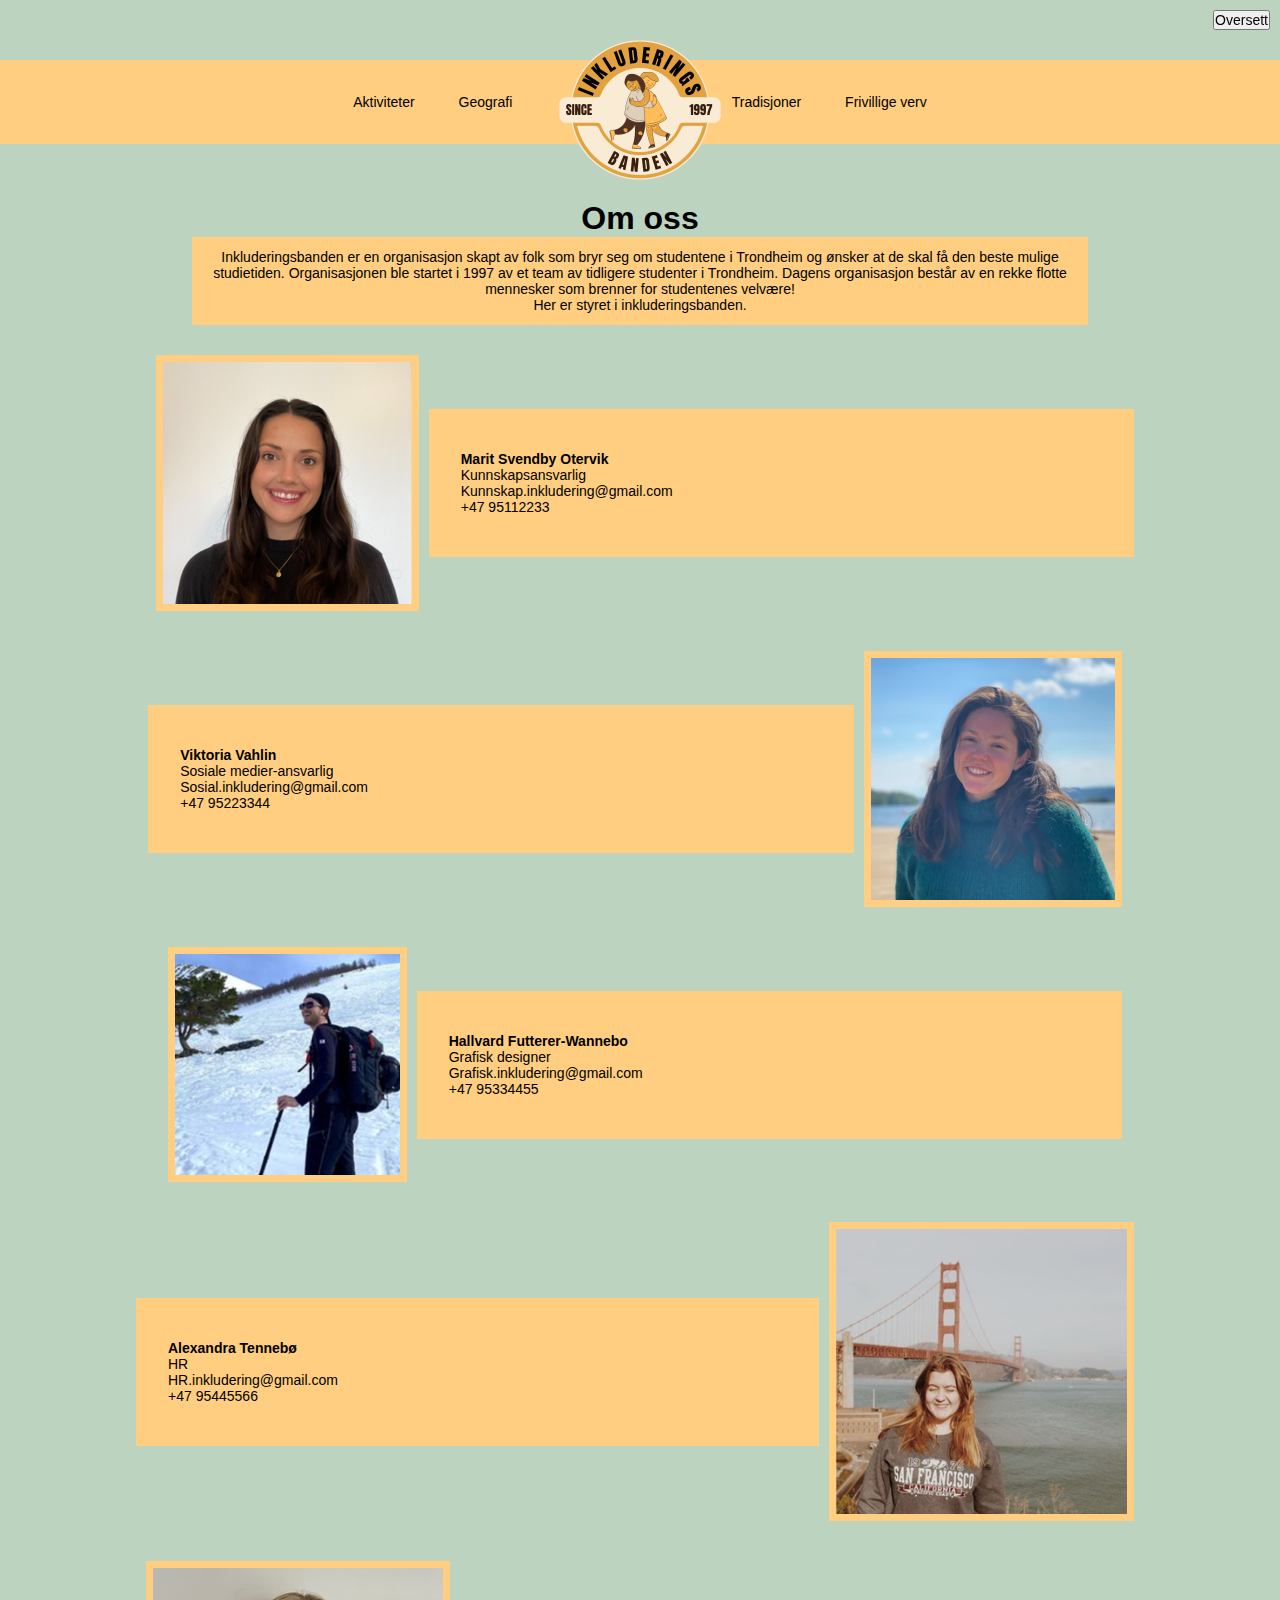
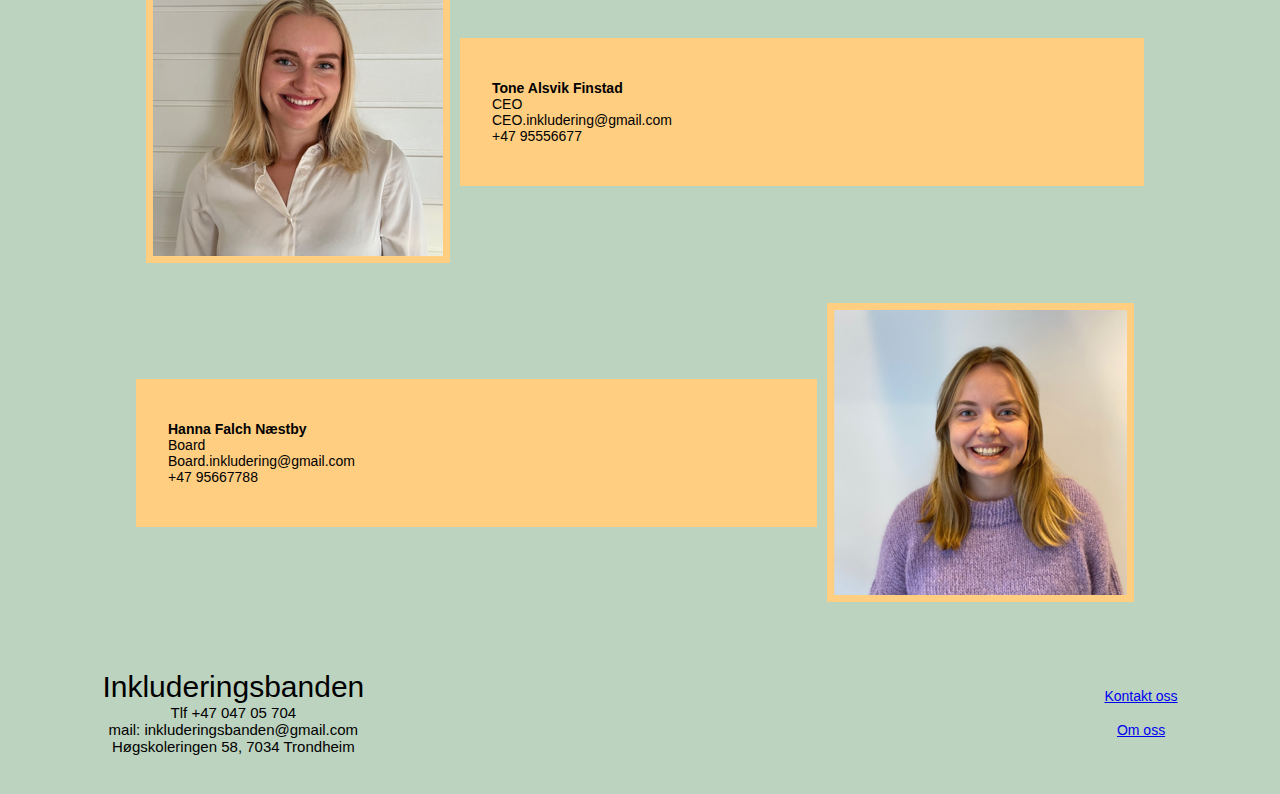
<file: aboutus.html>
<!DOCTYPE html>
<html lang="nb">
<head>
    <meta charset="UTF-8">
    <link rel="stylesheet" href="style/style.css">
    <link rel="stylesheet" href="style/dropdown.css">
    <script src="https://translate.google.com/translate_a/element.js?cb=googleTranslateElementInit"></script>
    <title>About us</title>
</head>


<body>
    <header>
        
    </header>
    <div id="google_translate">
    <button id="translateButton">Oversett</button>  
    </div>


    <h3>Om oss</h3>

    <div class="center-box">
    <p>Inkluderingsbanden er en organisasjon skapt av folk som bryr seg om studentene i Trondheim og ønsker at de skal få den beste mulige studietiden. Organisasjonen ble startet i 1997 av et team av tidligere studenter i Trondheim. Dagens organisasjon består av en rekke flotte mennesker som brenner for studentenes velvære!</p>
    <p>Her er styret i inkluderingsbanden.</p>
    </div>


    <div class="omoss">
        <div class="item left">    
            <img src="img/Marit.PNG" alt="" class="bilde">
            <div class ="gulboks">
            <h5>Marit Svendby Otervik</h5>
            <p>Kunnskapsansvarlig</p>
            <p>Kunnskap.inkludering@gmail.com</p>
            <p>+47 95112233</p>
            </div>
        </div>

        <div class="item right">
            <img src="img/Viktoria.PNG" alt="" class="bilde">
            <div class ="gulboks">
            <h5>Viktoria Vahlin</h5>
            <p>Sosiale medier-ansvarlig</p>
            <p>Sosial.inkludering@gmail.com</p>
            <p>+47 95223344</p>
            </div>
        </div>

        <div class="item left">
            <img src="img/Hallvard.PNG" alt="" class="bilde">
            <div class ="gulboks">
            <h5>Hallvard Futterer-Wannebo</h5>
            <p>Grafisk designer</p>
            <p>Grafisk.inkludering@gmail.com</p>
            <p>+47 95334455</p>
            </div>
        </div>

        <div class="item right">
            <img src="img/Alexandra.PNG" alt="" class="bilde">
            <div class ="gulboks">
            <h5>Alexandra Tennebø</h5>
            <p>HR</p>
            <p>HR.inkludering@gmail.com</p>
            <p>+47 95445566</p>
            </div>
        </div>

        <div class="item left">
            <img src="img/Tone.PNG" alt="" class="bilde">
            <div class ="gulboks">
            <h5>Tone Alsvik Finstad</h5>
            <p>CEO</p>
            <p>CEO.inkludering@gmail.com</p>
            <p>+47 95556677</p>
            </div>
        </div>

        <div class="item right">
            <img src="img/Hanna.PNG" alt="" class="bilde">
            <div class ="gulboks">
            <h5>Hanna Falch Næstby</h5>
            <p>Board</p>
            <p>Board.inkludering@gmail.com</p>
            <p>+47 95667788</p>
            </div>
        </div>

    </div>



    <footer></footer>
    <script src="javascript/translate.js"></script>
    <script src="javascript/dropdown.js"></script>
    
</body>

</html>
</file>
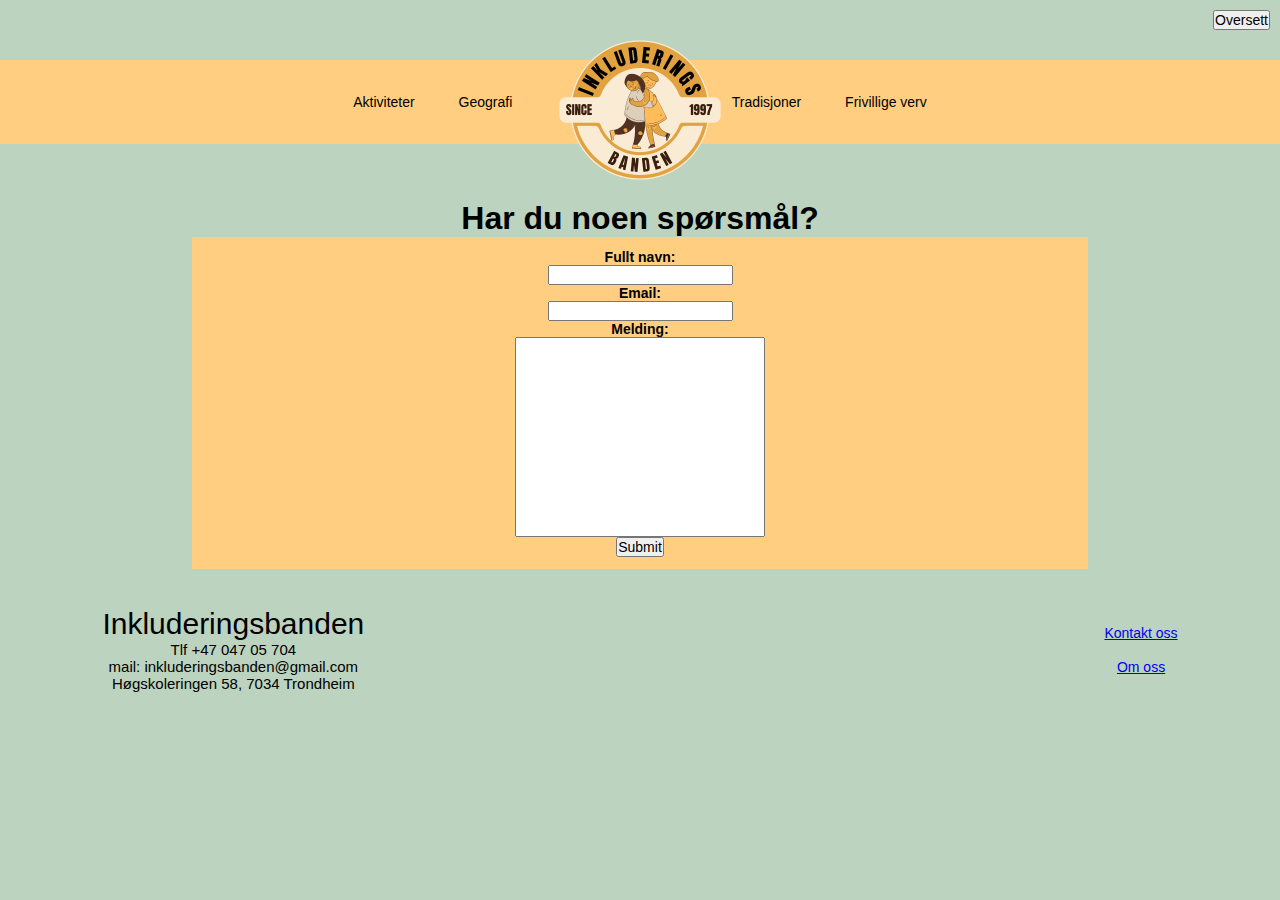
<file: contact.html>
<!DOCTYPE html>
<html lang="nb">
<head>
    <meta charset="UTF-8">
    <link rel="stylesheet" href="style/style.css">
    <link rel="stylesheet" href="style/dropdown.css">
    <script src="https://translate.google.com/translate_a/element.js?cb=googleTranslateElementInit"></script>
    <title>Contact Form</title>
</head>


<body>
    <header>

    </header>
    
    <div id="google_translate">
    <button id="translateButton">Oversett</button>  
    </div>

    <h3>Har du noen spørsmål?</h3>

    <div class="center-box">
        <form id="contact-form" action="#" method="post">

        <h5>Fullt navn:</h5>
        <input type="text" name="name" id="name" required>

        <h5>Email:</h5>
        <input type="text" name="email" id="email" required>

        <h5>Melding:</h5>
        <input type="text" name="message" id="message" style="height:200px;width:250px;">

        <p>
        <!-- <button type="submit">Send inn</button> -->
        <input type="submit" value="Submit">
        </p>
        
        </form>

    </div>
    
    <footer>

    </footer>
    <script src="javascript/contact_form.js"></script>
    <script src="javascript/translate.js"></script>
    <script src="javascript/dropdown.js"></script>
</body>

</html>
</file>
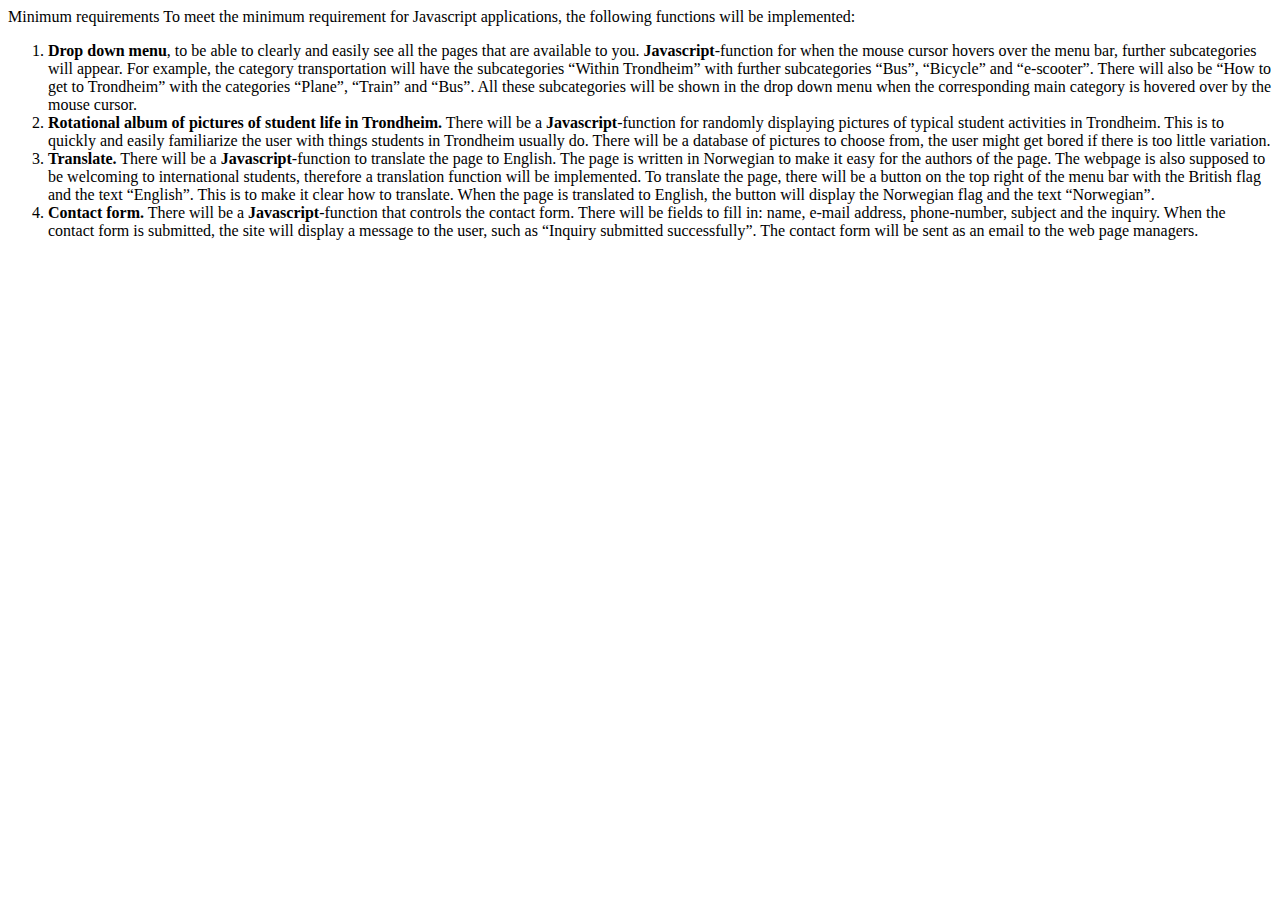
<file: min_req.html>
<html>
    <head>
        Minimum requirements
    </head>
    <body>
        To meet the minimum requirement for Javascript applications, the following functions will be implemented:
    </body>
    <ol>
        <li>
            <b>Drop down menu</b>, to be able to clearly and easily see all the pages that are available to you. 
            <b>Javascript</b>-function for when the mouse cursor hovers over the menu bar, further subcategories will appear. 
            For example, the category transportation will have the subcategories “Within Trondheim” with further subcategories 
            “Bus”, “Bicycle” and “e-scooter”. There will also be “How to get to Trondheim” with the categories “Plane”, “Train” and 
            “Bus”. All these subcategories will be shown in the drop down menu when the corresponding main category is hovered over 
            by the mouse cursor.
        </li>

        <li>
            <b>Rotational album of pictures of student life in Trondheim.</b> There will be a <b>Javascript</b>-function for randomly 
            displaying pictures of typical student activities in Trondheim. This is to quickly and easily familiarize the 
            user with things students in Trondheim usually do. There will be a database of pictures to choose from, the user 
            might get bored if there is too little variation.
        </li>
        
        <li>
            <b>Translate.</b> There will be a <b>Javascript</b>-function to translate the page to English. The page is written in Norwegian to make 
            it easy for the authors of the page. The webpage is also supposed to be welcoming to international students, therefore a 
            translation function will be implemented. To translate the page, there will be a button on the top right of the menu bar 
            with the British flag and the text “English”. This is to make it clear how to translate. When the page is translated to 
            English, the button will display the Norwegian flag and the text “Norwegian”.
        </li>

        <li>
            <b>Contact form.</b> There will be a <b>Javascript</b>-function that controls the contact form. There will be fields to fill in: 
            name, e-mail address, phone-number, subject and the inquiry. When the contact form is submitted, the site will display 
            a message to the user, such as “Inquiry submitted successfully”. The contact form will be sent as an email to the web 
            page managers.
        </li>
    </ol>
</html>
</file>
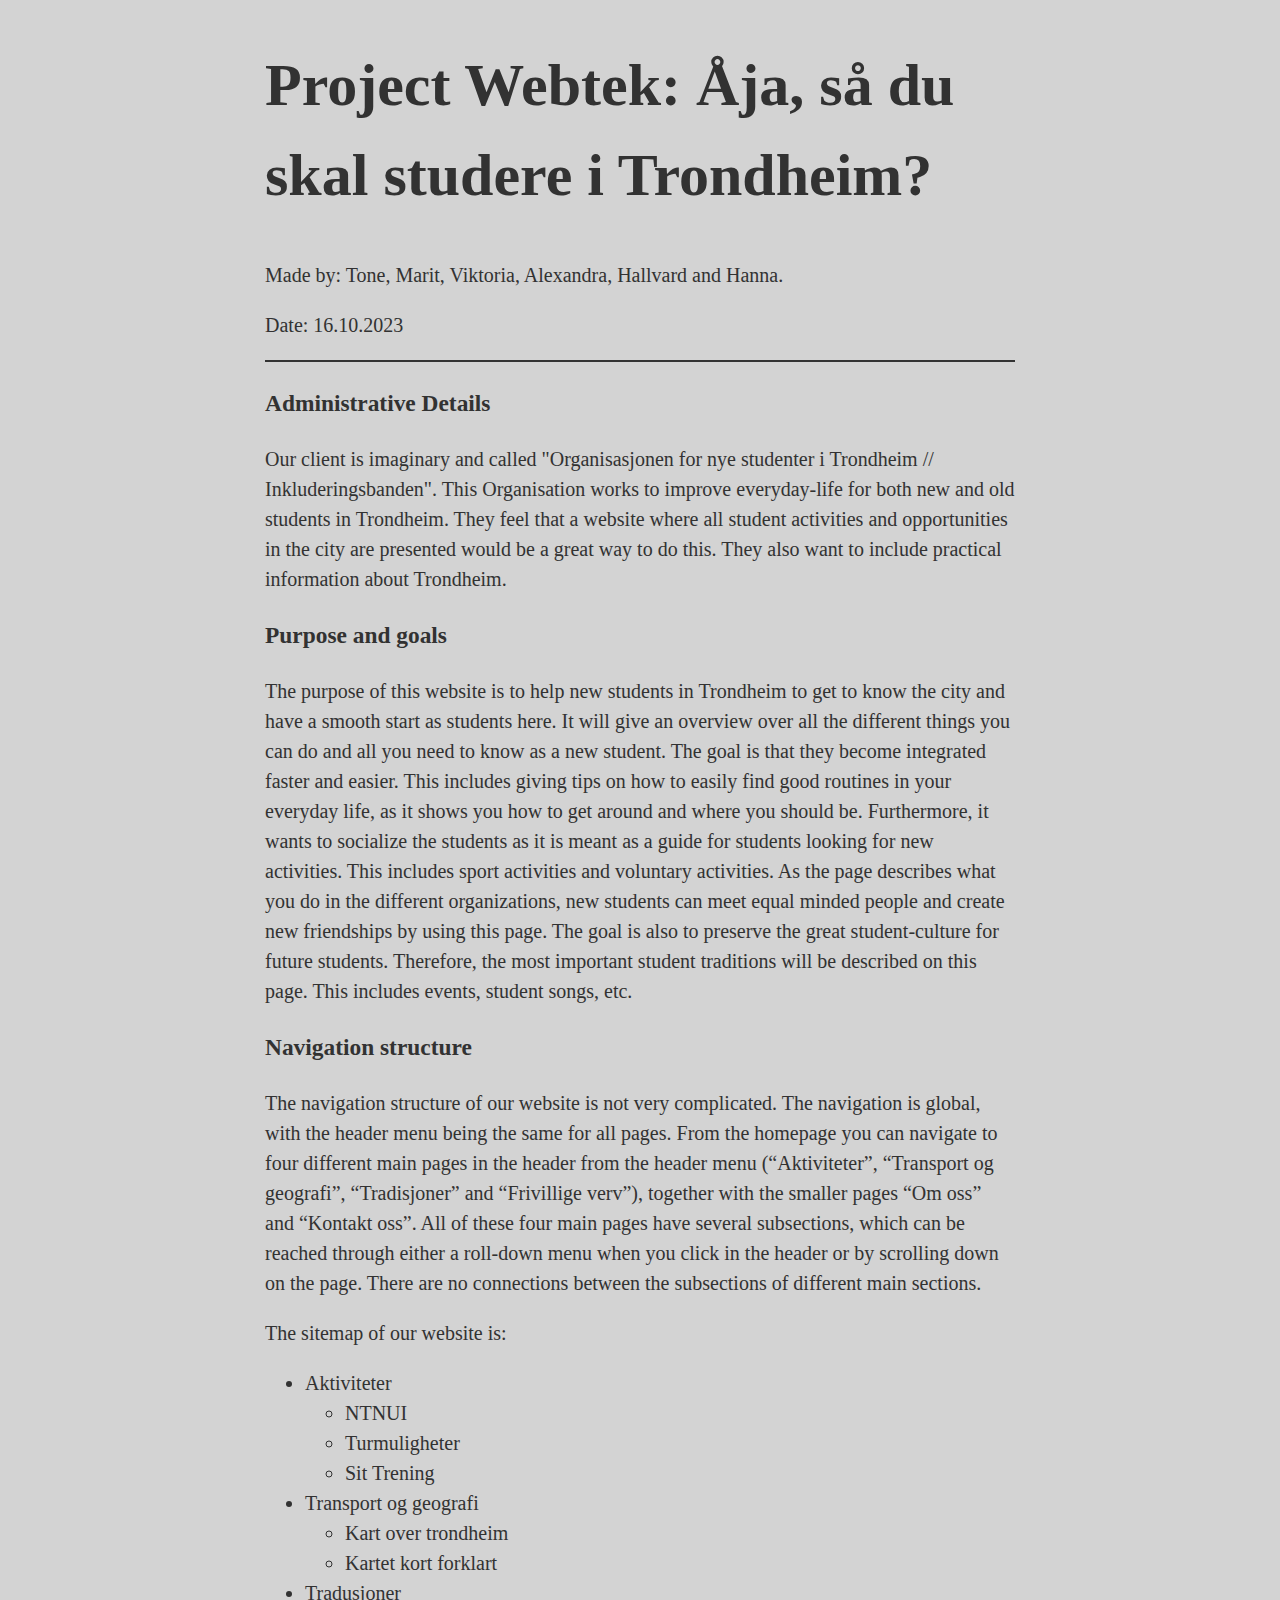
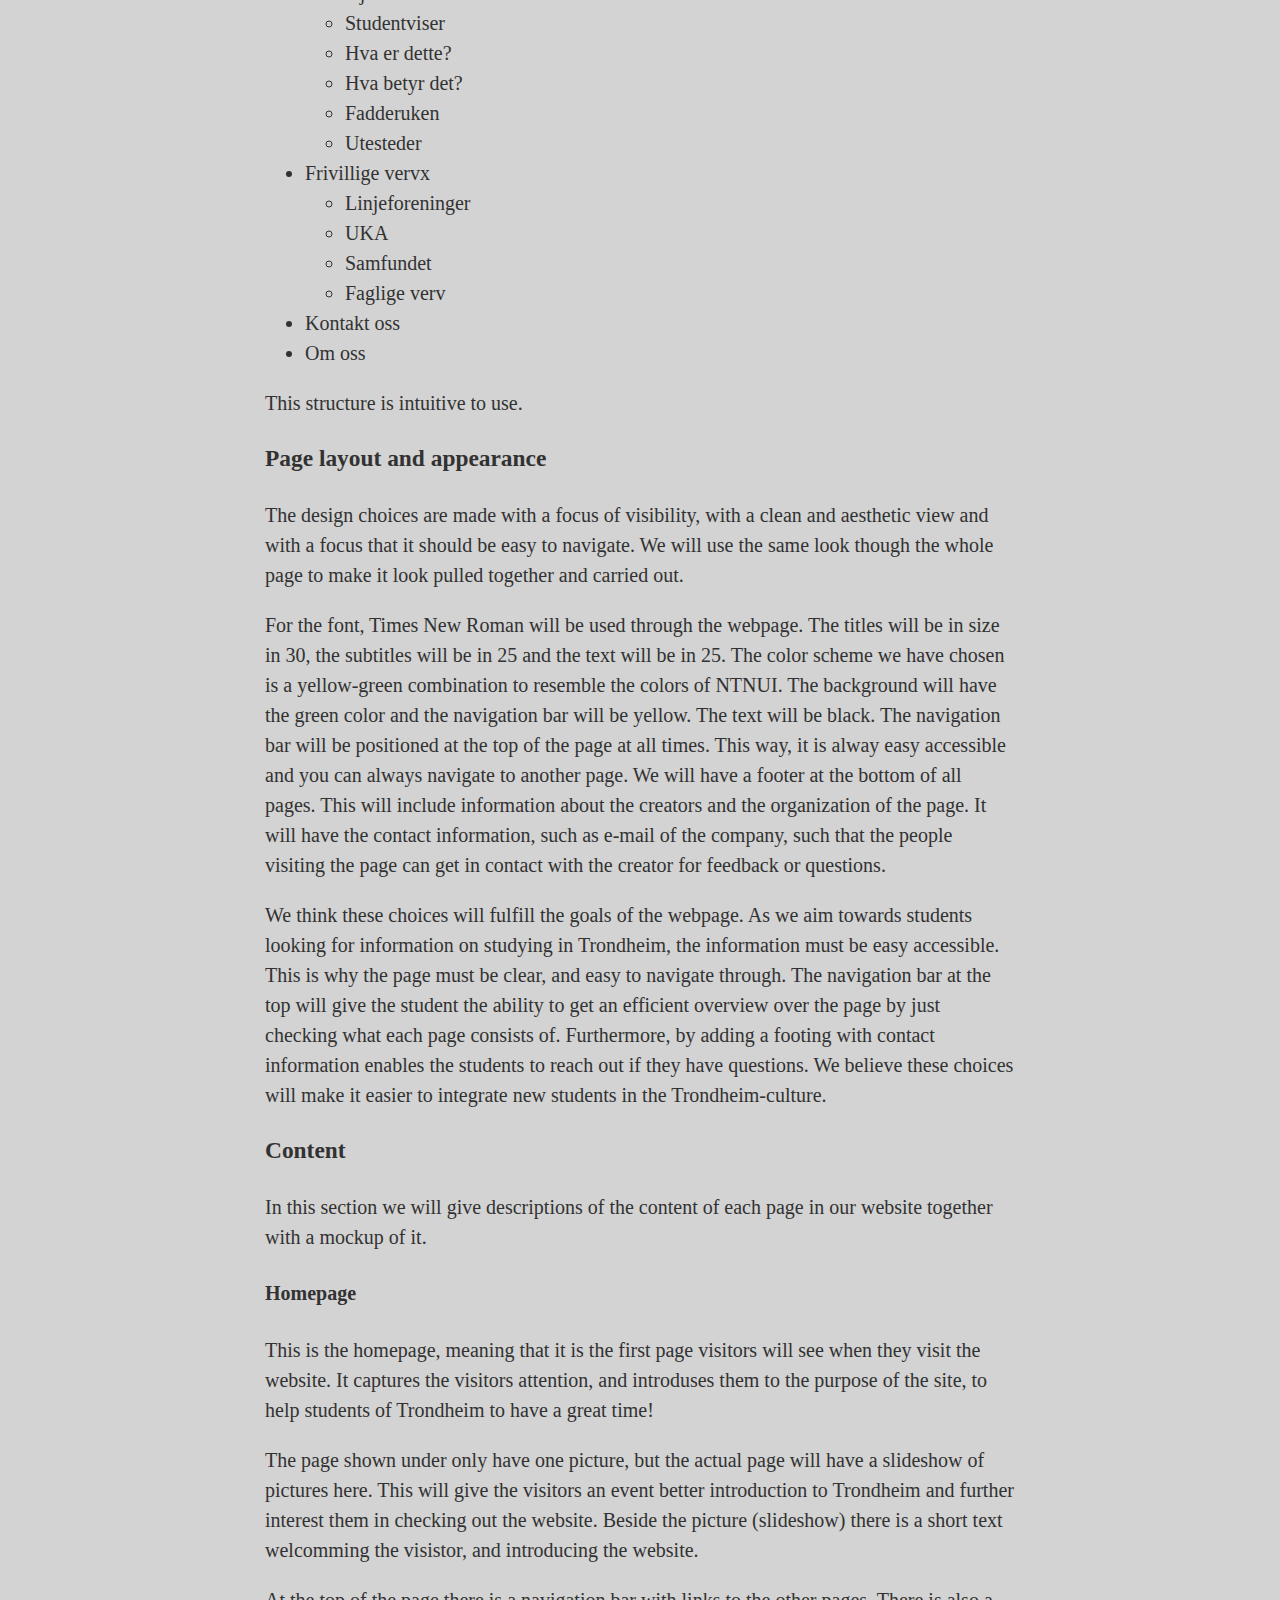
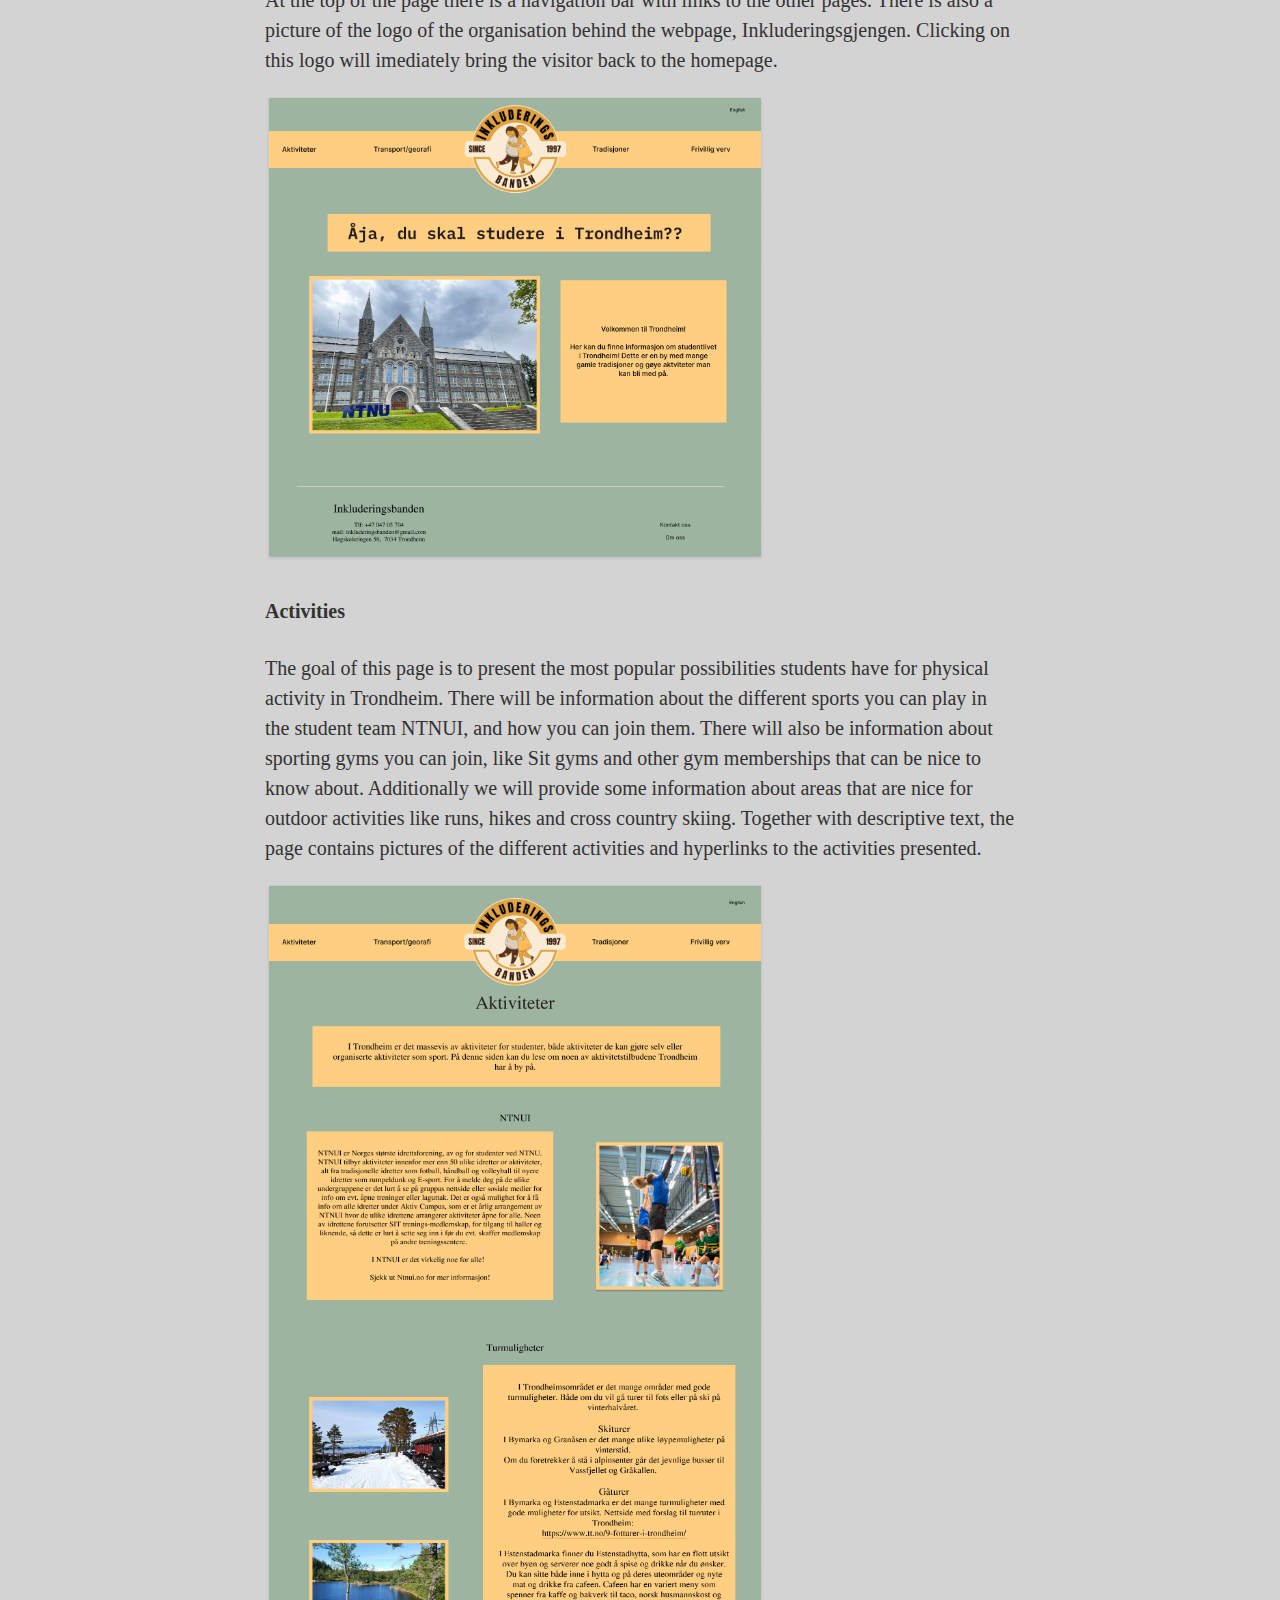
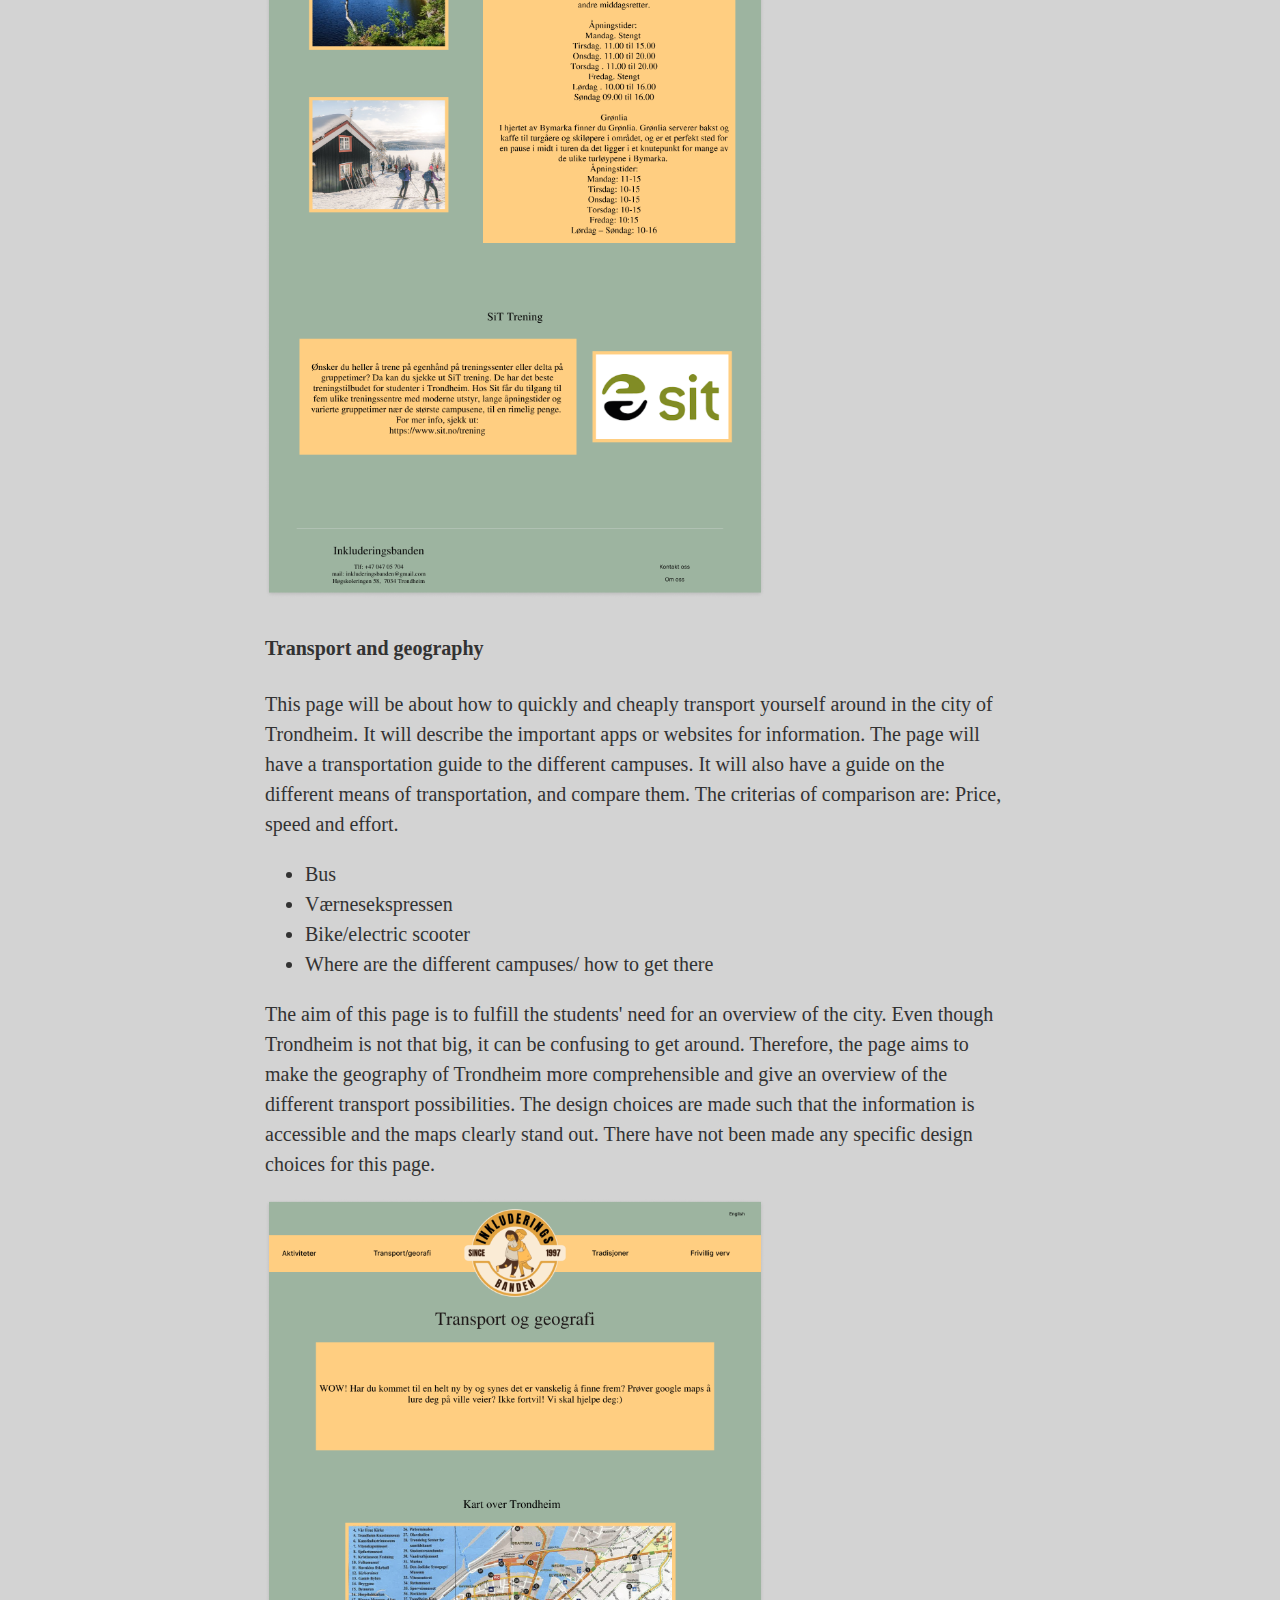
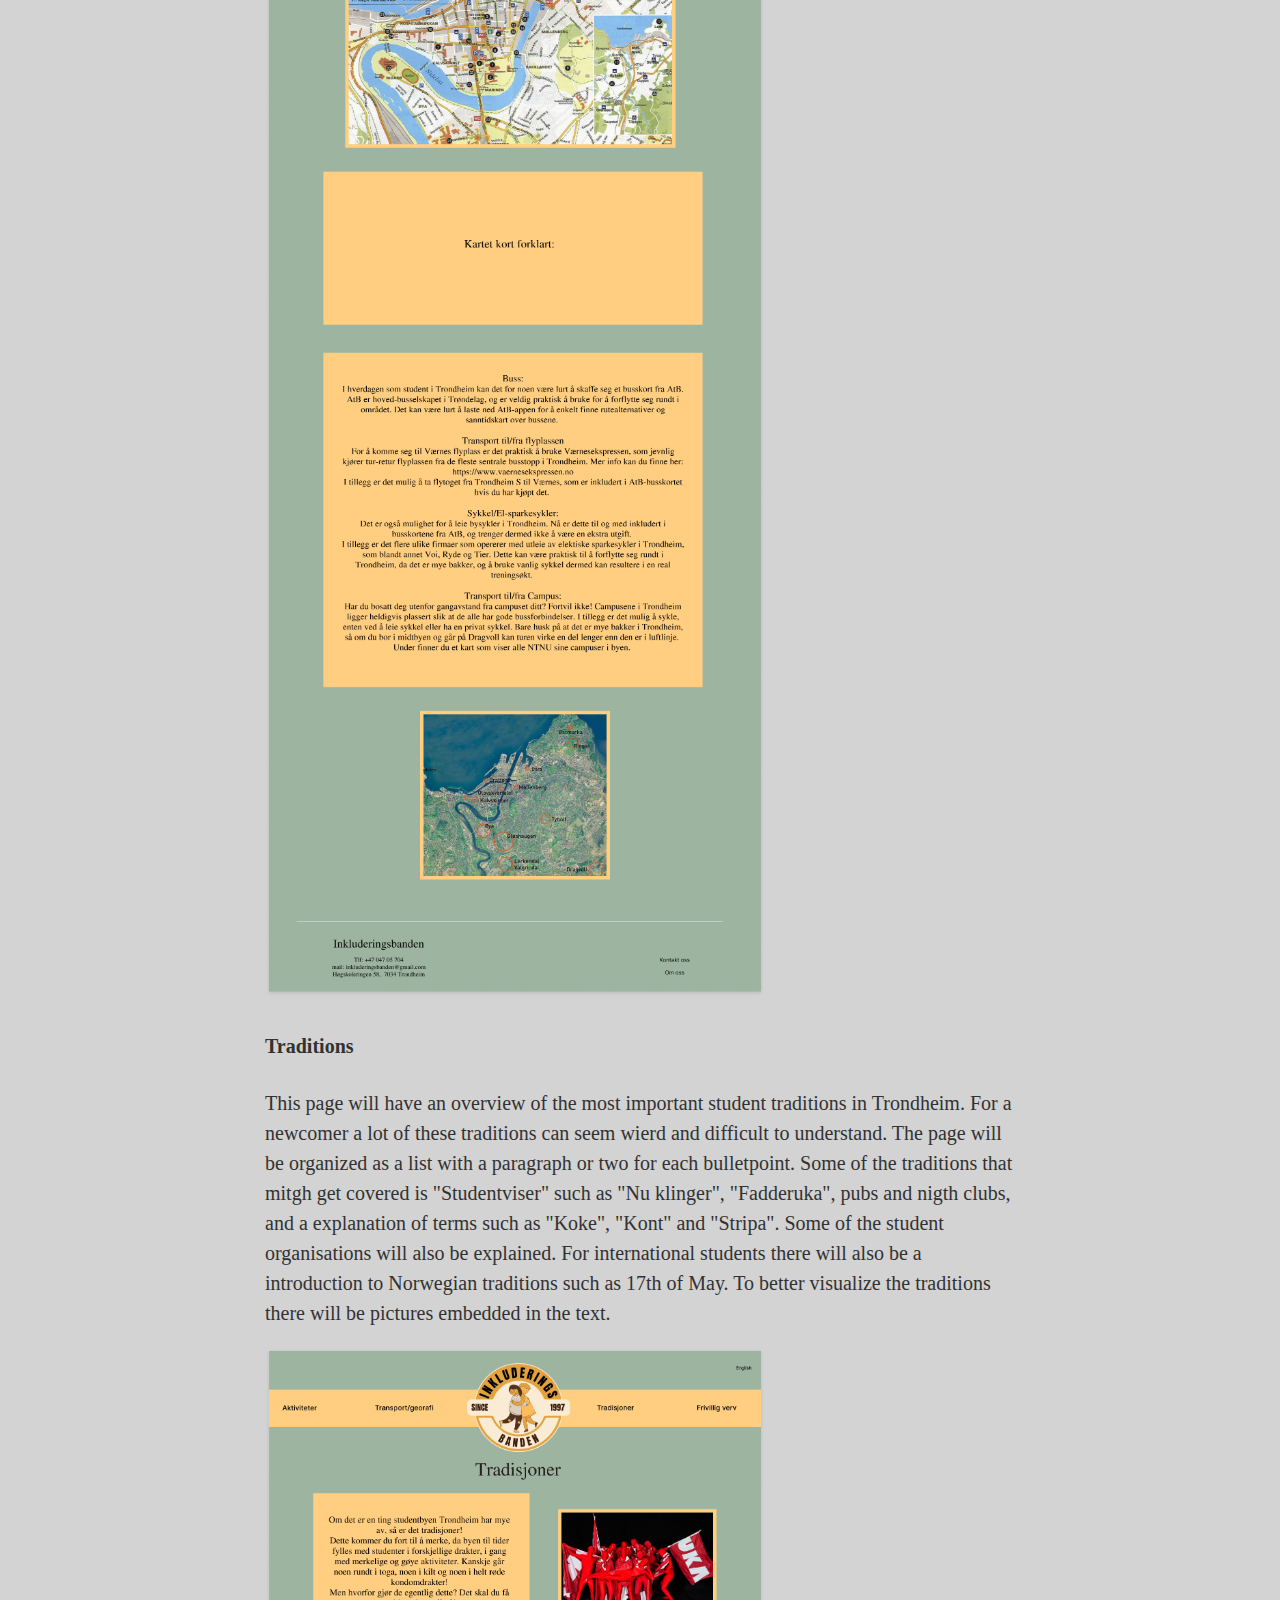
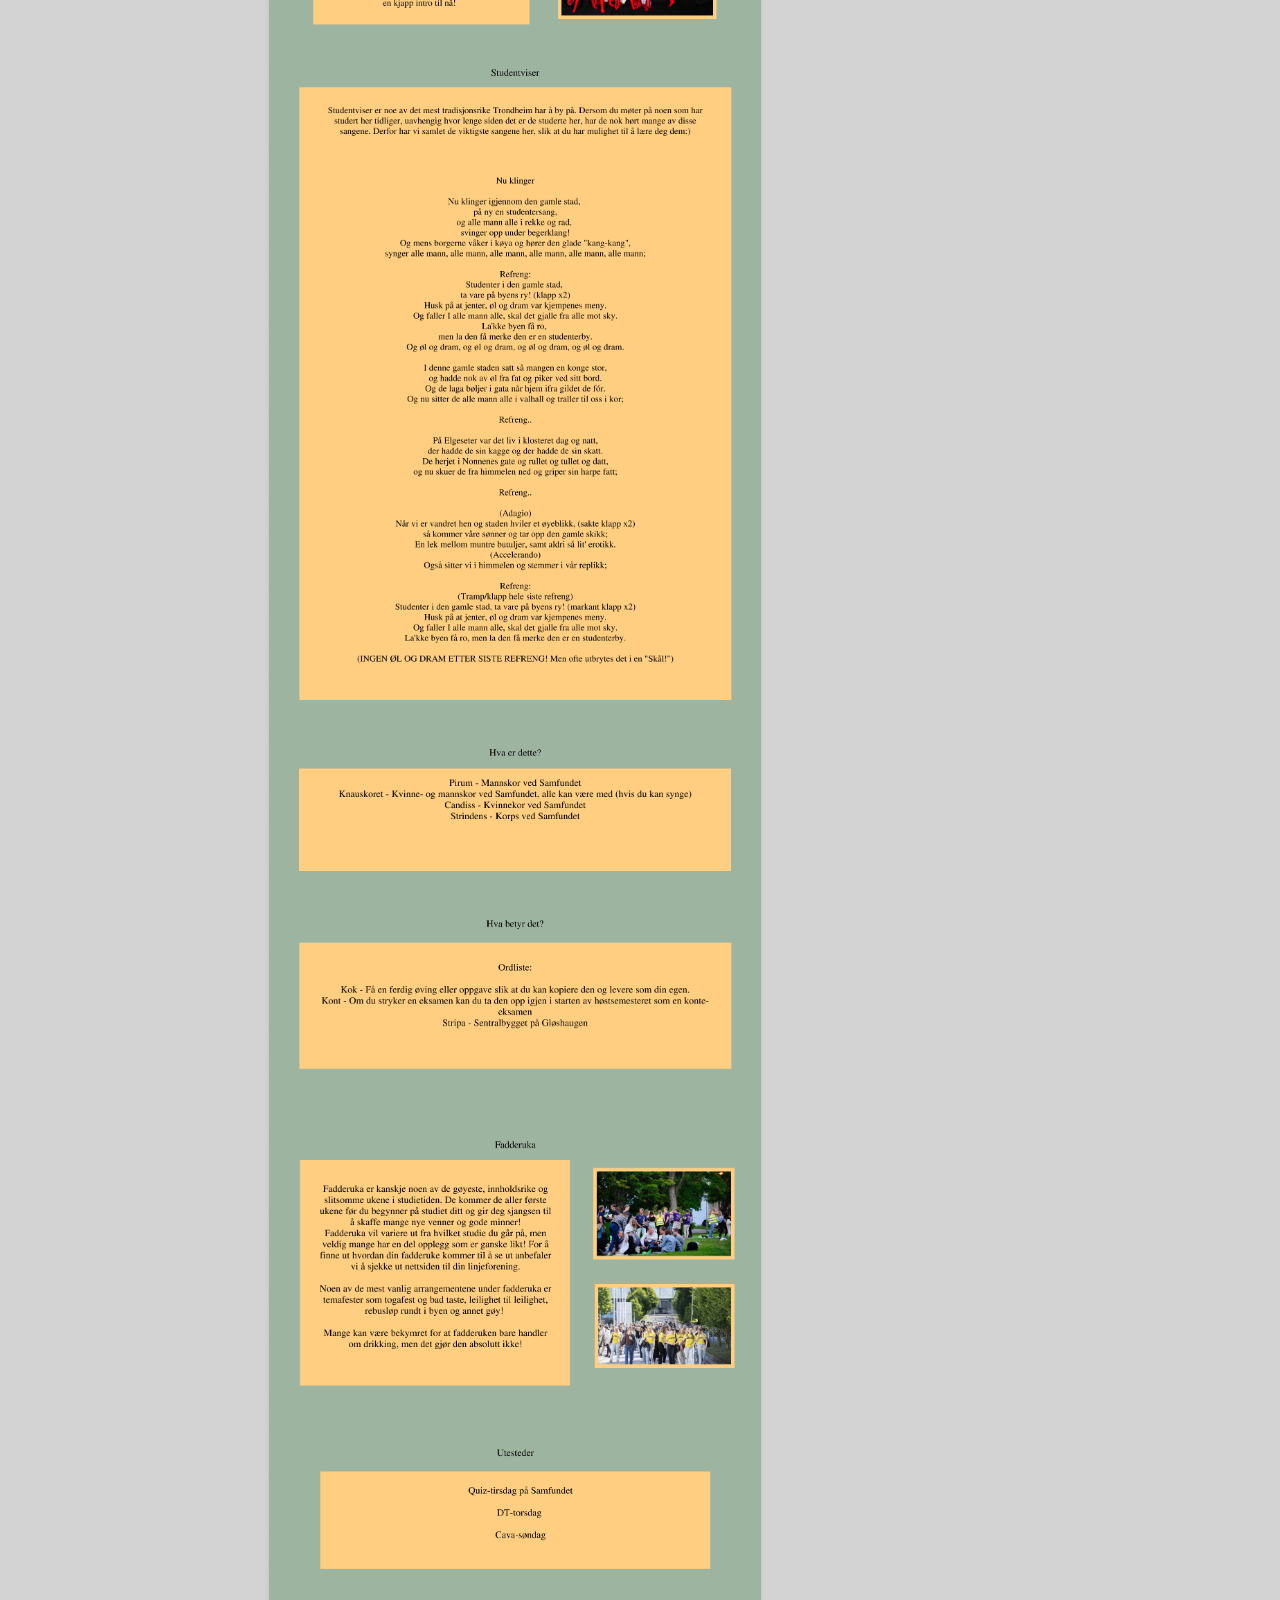
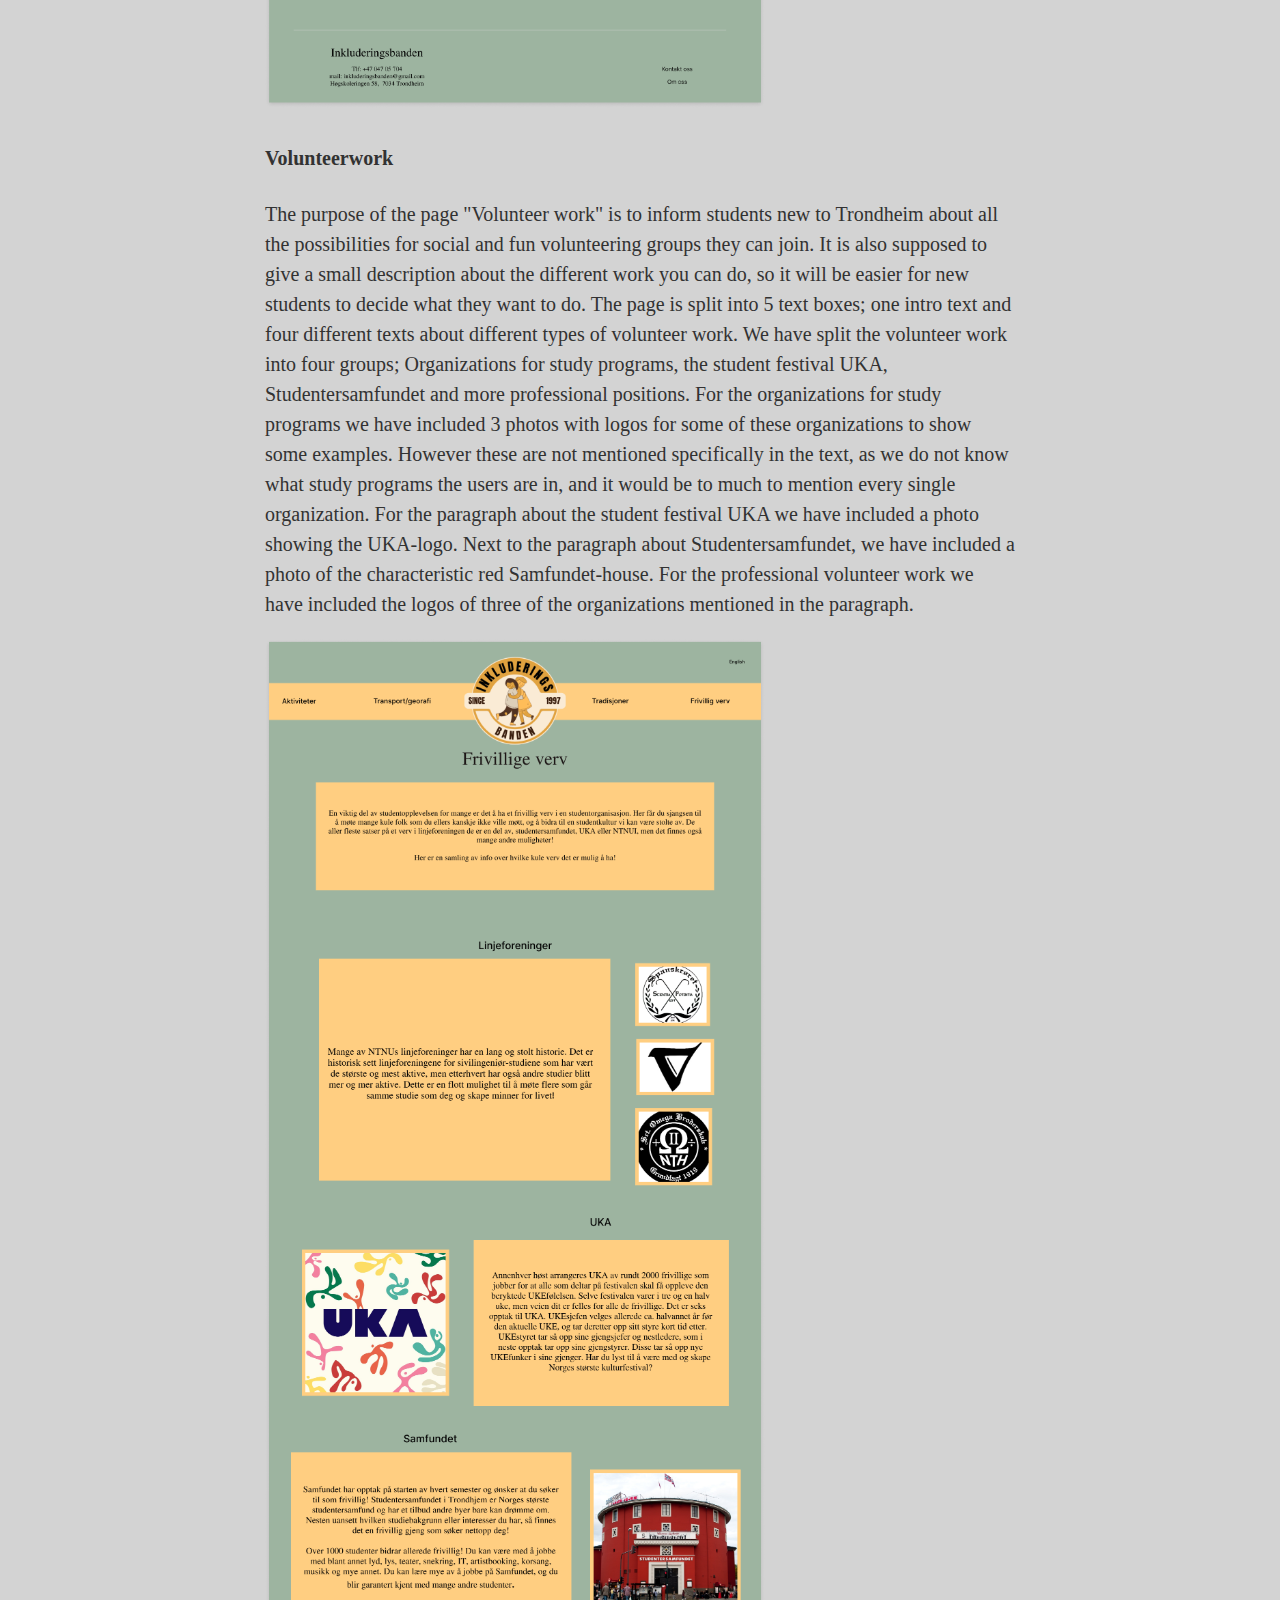
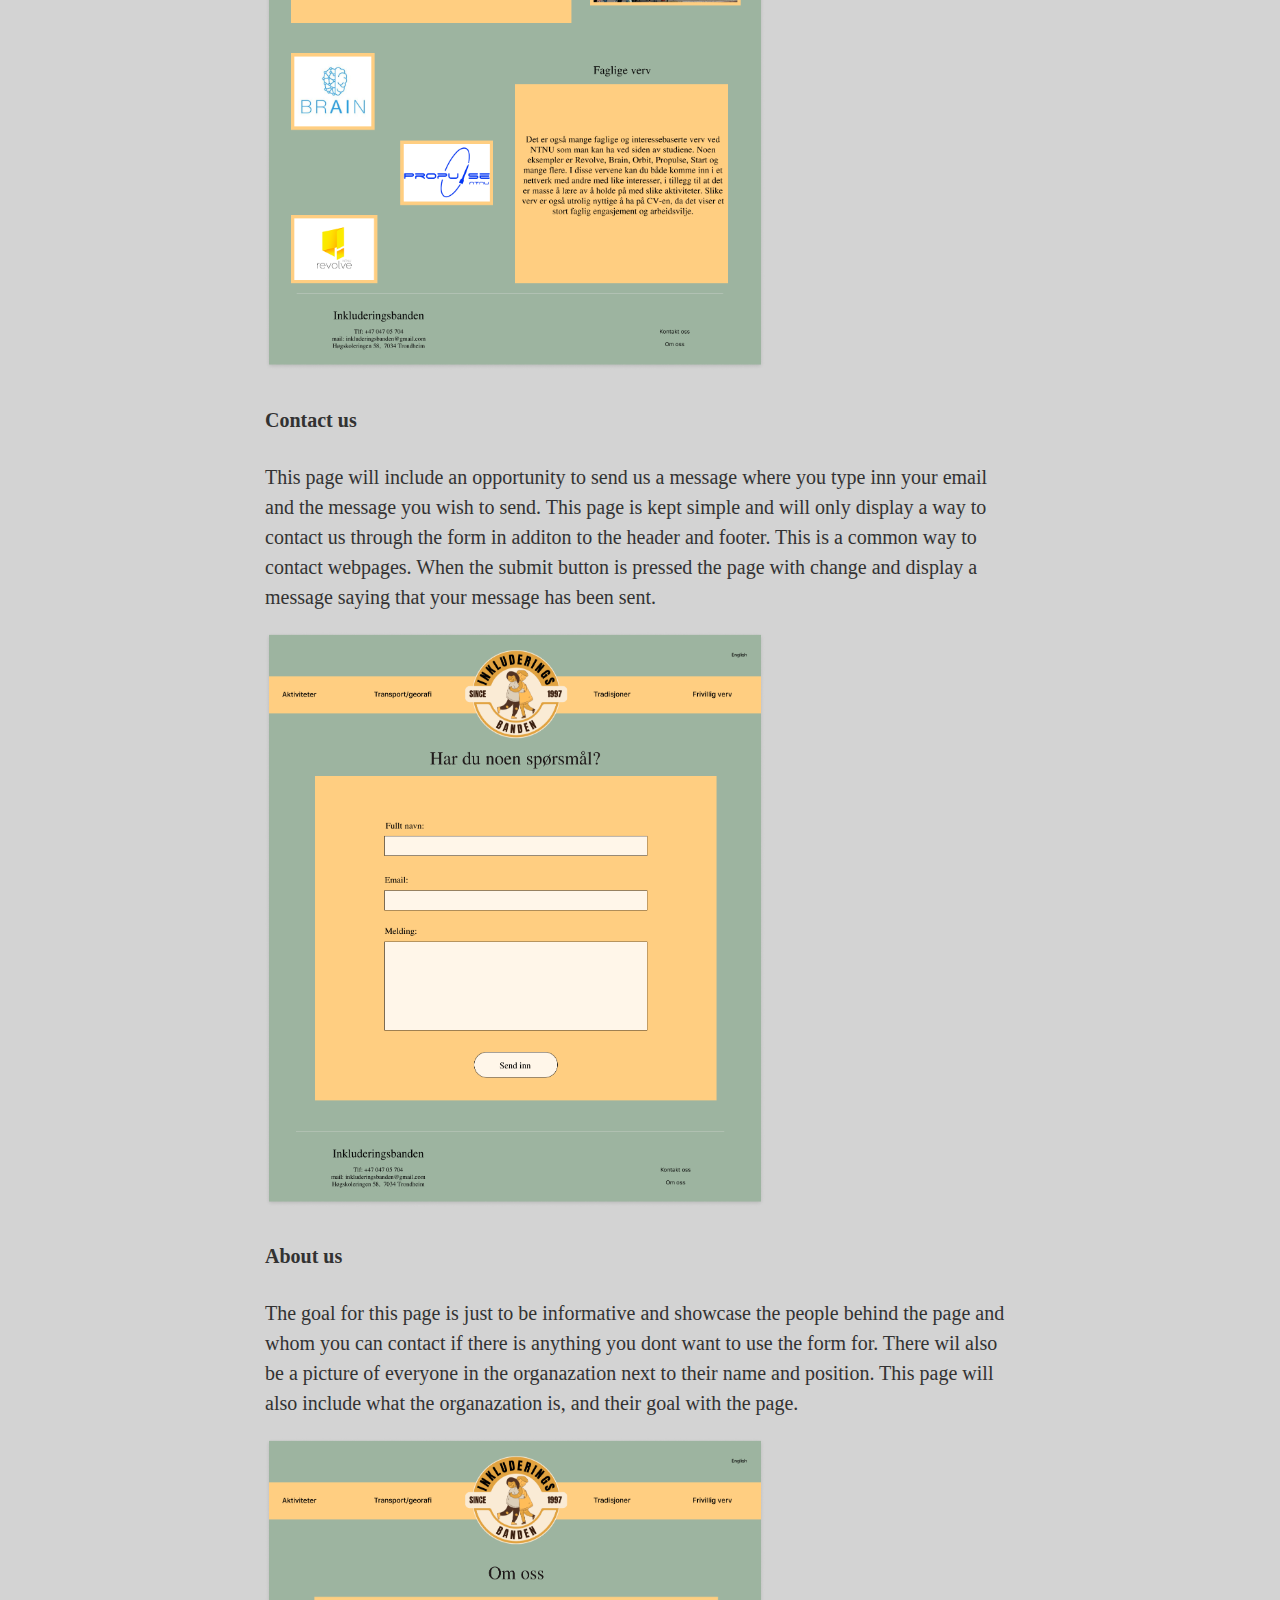
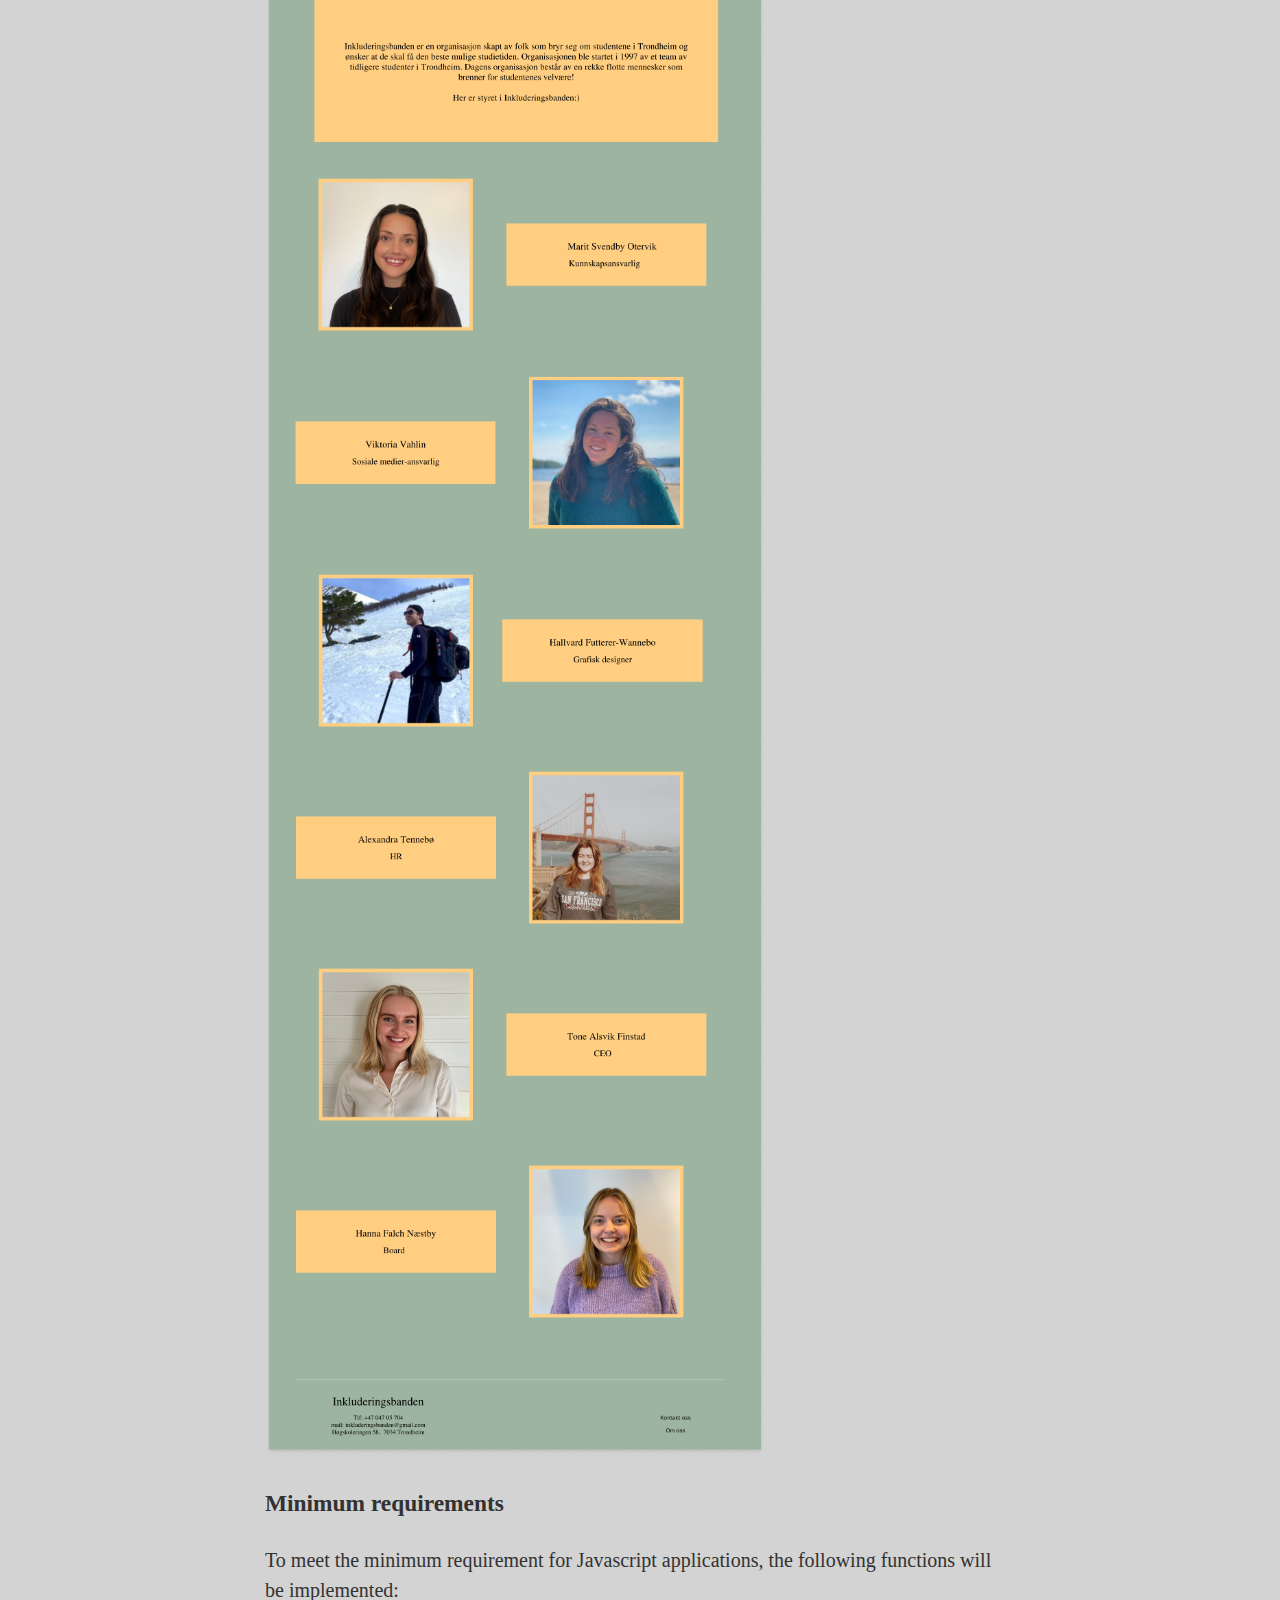
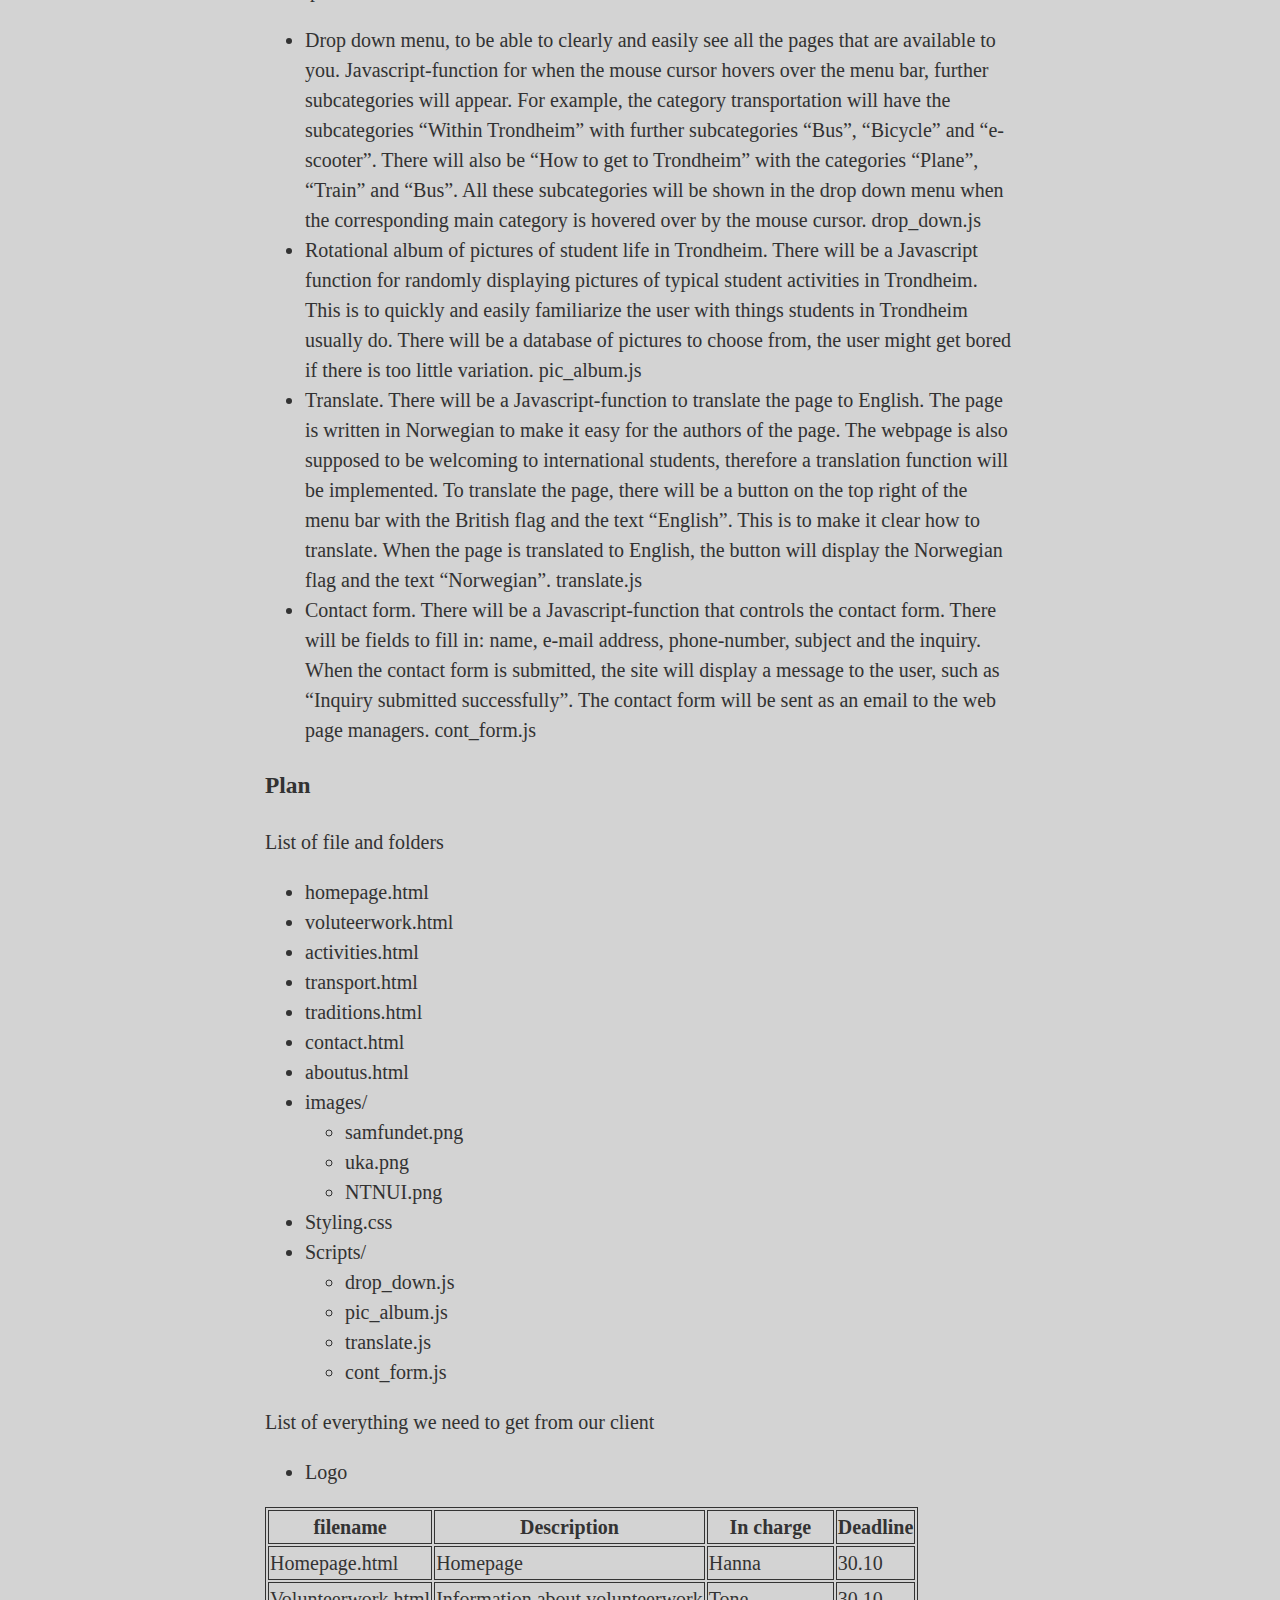
<file: P2_requirements_18.html>
<!DOCTYPE html>
<html lang="en">
    <head>
        <meta charset="UTF-8">
        <link rel="stylesheet" href="style/project1.css">
        <title>Åja, så du skal studere i Trondheim?</title>
        
    </head>

    <body>
        <header>
            <h1>Project Webtek: Åja, så du skal studere i Trondheim?</h1>
            <p>Made by: Tone, Marit, Viktoria, Alexandra, Hallvard and Hanna.</p>
            <p>Date: 16.10.2023</p>
        </header>

        <h3>Administrative Details</h3>
        <p>Our client is imaginary and called "Organisasjonen for nye studenter i Trondheim // Inkluderingsbanden". 
            This Organisation works to improve everyday-life for both new and old students in Trondheim. 
            They feel that a website where all student activities and opportunities in the city are presented would be a great way to do this. 
            They also want to include practical information about Trondheim.</p>

        <h3>Purpose and goals</h3>
        <p>The purpose of this website is to help new students in Trondheim to get to know the city and have a smooth start as students here. 
            It will give an overview over all the different things you can do and all you need to know as a new student. 
            The goal is that they become integrated faster and easier. 
            This includes giving tips on how to easily find good routines in your everyday life, as it shows you how to get around and where you should be. 
            Furthermore, it wants to socialize the students as it is meant as a guide for students looking for new activities. 
            This includes sport activities and voluntary activities. 
            As the page describes what you do in the different organizations, new students can meet equal minded people and create new friendships by using this page. 
            The goal is also to preserve the great student-culture for future students. 
            Therefore, the most important student traditions will be described on this page. 
            This includes events, student songs, etc.</p>

        <h3>Navigation structure</h3>
            <p>The navigation structure of our website is not very complicated. The navigation is global, with the header menu being the same for all pages. From the homepage you can navigate to four different main pages in the header from the header menu (“Aktiviteter”, “Transport og geografi”, “Tradisjoner” and “Frivillige verv”), together with the smaller pages “Om oss” and “Kontakt oss”. All of these four main pages have several subsections, which can be reached through either a roll-down menu when you click in the header or by scrolling down on the page. There are no connections between the subsections of different main sections.</p>
                <p>The sitemap of our website is:</p>
                <ul>
                    <li>Aktiviteter
                        <ul>
                            <li>NTNUI</li>
                            <li>Turmuligheter</li>
                            <li>Sit Trening</li>
                        </ul>
                    </li>
                    <li>Transport og geografi
                        <ul>
                            <li>Kart over trondheim</li>
                            <li>Kartet kort forklart</li>
                        </ul>
                    </li>
                    <li>Tradusjoner
                        <ul>
                            <li>Studentviser</li>
                            <li>Hva er dette?</li>
                            <li>Hva betyr det?</li>
                            <li>Fadderuken</li>
                            <li>Utesteder</li>
                        </ul>
                    </li>
                    <li>Frivillige vervx
                        <ul>
                            <li>Linjeforeninger</li>
                            <li>UKA</li>
                            <li>Samfundet</li>
                            <li>Faglige verv</li>
                        </ul>
                    </li>
                    <li>Kontakt oss</li>
                    <li>Om oss</li>
                </ul>
                 
                <p>This structure is intuitive to use.</p>
                

        <h3>Page layout and appearance</h3>
            <p>The design choices are made with a focus of visibility, with a clean and aesthetic view and with a focus that it should be easy to navigate. We will use the same look though the whole page to make it look pulled together and carried out. </p>
            <p>For the font, Times New Roman will be used through the webpage. The titles will be in size in 30, the subtitles will be in 25 and the text will be in 25. The color scheme we have chosen is a yellow-green combination to resemble the colors of NTNUI. The background will have the green color and the navigation bar will be yellow. The text will be black. The navigation bar will be positioned at the top of the page at all times. This way, it is alway easy accessible and you can always navigate to another page. We will have a footer at the bottom of all pages. This will include information about the creators and the organization of the page. It will have the contact information, such as e-mail of the company, such that the people visiting the page can get in contact with the creator for feedback or questions.</p>
            <p>We think these choices will fulfill the goals of the webpage. As we aim towards students looking for information on studying in Trondheim, the information must be easy accessible. This is why the page must be clear, and easy to navigate through. The navigation bar at the top will give the student the ability to get an efficient overview over the page by just checking what each page consists of. Furthermore, by adding a footing with contact information enables the students to reach out if they have questions. We believe these choices will make it easier to integrate new students in the Trondheim-culture.</p>
            
        <h3>Content</h3>
        <p>In this section we will give descriptions of the content of each page in our website together with a mockup of it. </p>
        
        <h4>Homepage</h4>
        <p>This is the homepage, meaning that it is the first page visitors will see when they visit the website. 
            It captures the visitors attention, and introduses them to the purpose of the site, to help students of Trondheim to have a great time!
        </p>
        <p>
            The page shown under only have one picture, but the actual page will have a slideshow of pictures here. This will give the visitors an event better introduction to Trondheim and further interest them in checking out the website.
            Beside the picture (slideshow) there is a short text welcomming the visistor, and introducing the website. 
        </p>
        <p>  
            At the top of the page there is a navigation bar with links to the other pages. There is also a picture of the logo of the organisation behind the webpage, Inkluderingsgjengen. Clicking on this logo will imediately bring the visitor back to the homepage. 
        </p> 
    
        <p><img src="img/Hjemmeside.png" alt="Hjemmeside"> </p>
        
        
        <h4>Activities</h4>
        <p>The goal of this page is to present the most popular possibilities students have for physical activity in Trondheim. There will be information about the different sports you can play in the student team NTNUI, and how you can join them. There will also be information about sporting gyms you can join, like Sit gyms and other gym memberships that can be nice to know about. Additionally we will provide some information about areas that are nice for outdoor activities like runs, hikes and cross country skiing. Together with descriptive text, the page contains pictures of the different activities and hyperlinks to the activities presented.</p>
        <p><img src="img/Aktiviteter.png" alt="Aktiviteter"></p>
        
        <h4>Transport and geography</h4>
        <p>This page will be about how to quickly and cheaply transport yourself around in the	city of Trondheim. It will describe the important apps or websites for information. The page will have a transportation guide to the different campuses. It will also have a guide on the different means of transportation, and compare them. The criterias of comparison are: Price, speed and effort. </p>
        <ul>
            <li>Bus</li>
            <li>Værnesekspressen</li>
            <li>Bike/electric scooter</li>
            <li>Where are the different campuses/ how to get there</li>
        </ul>

        <p>The aim of this page is to fulfill the students' need for an overview of the city. Even though Trondheim is not that big, it can be confusing to get around. Therefore, the page aims to make the geography of Trondheim more comprehensible and give an overview of the different transport possibilities. The design choices are made such that the information is accessible and the maps clearly stand out. There have not been made any specific design choices for this page.</p>

        <p><img src="img/Transport_og_geografi.png" alt="Transport og geografi"></p>
        
        <h4>Traditions</h4>
        <p> This page will have an overview of the most important student traditions in Trondheim. For a newcomer a lot of these traditions 
        can seem wierd and difficult to understand. The page will be organized as a list with a paragraph or two for each bulletpoint. Some of the traditions that mitgh get covered is "Studentviser" such as "Nu klinger", "Fadderuka", pubs and nigth clubs, and a explanation of terms such as "Koke", "Kont" and "Stripa". Some of the student organisations will also be explained. For international students there will also be a introduction to Norwegian traditions such as 17th of May. To better visualize the traditions there will be pictures embedded in the text. <p>
        <p><img src="img/Tradisjoner.png" alt="Tradisjoner"></p>

        <h4>Volunteerwork</h4>
        <p>The purpose of the page "Volunteer work" is to inform students new to Trondheim about all the possibilities for social and fun volunteering groups they can join. It is also supposed to give a small description about the different work you can do, so it will be easier for new students to decide what they want to do. The page is split into 5 text boxes; one intro text and four different texts about different types of volunteer work. We have split the volunteer work into four groups; Organizations for study programs, the student festival UKA, Studentersamfundet and more professional positions. For the organizations for study programs we have included 3 photos with logos for some of these organizations to show some examples. However these are not mentioned specifically in the text, as we do not know what study programs the users are in, and it would be to much to mention every single organization. For the paragraph about the student festival UKA we have included a photo showing the UKA-logo. Next to the paragraph about Studentersamfundet, we have included a photo of the characteristic red Samfundet-house. For the professional volunteer work we have included the logos of three of the organizations mentioned in the paragraph.</p>
        <p><img src="img/Frivillig_verv.png" alt="Frivillige verv"></p>

        <h4>Contact us</h4>
        <p>This page will include an opportunity to send us a message where you type inn your email and the message you wish to send. This page is kept simple and will only display a way to contact us through the form in additon to the header and footer. This is a common way to contact webpages. When the submit button is pressed the page with change and display a message saying that your message has been sent.  </p>
        <p><img src="img/Kontakt_oss.png" alt="Kontakt oss"></p>

        <h4>About us</h4>
        <p>The goal for this page is just to be informative and showcase the people behind the page and whom you can contact if there is anything you dont want to use the form for. There wil also be a picture of everyone in the organazation next to their name and position. This page will also include what the organazation is, and their goal with the page.  </p>
        <p><img src="img/Om_oss.png" alt="Om oss"></p>

        <h3>Minimum requirements</h3>
        <p>To meet the minimum requirement for Javascript applications, the following functions will be implemented:</p>
        <ul>
            <li>Drop down menu, to be able to clearly and easily see all the pages that are available to you. Javascript-function for when the mouse cursor hovers over the menu bar, further subcategories will appear. For example, the category transportation will have the subcategories “Within Trondheim” with further subcategories “Bus”, “Bicycle” and “e-scooter”. There will also be “How to get to Trondheim” with the categories “Plane”, “Train” and “Bus”. All these subcategories will be shown in the drop down menu when the corresponding main category is hovered over by the mouse cursor.
                drop_down.js</li>
            <li>Rotational album of pictures of student life in Trondheim. There will be a Javascript function for randomly displaying pictures of typical student activities in Trondheim. This is to quickly and easily familiarize the user with things students in Trondheim usually do. There will be a database of pictures to choose from, the user might get bored if there is too little variation.
                pic_album.js</li>
            <li>Translate. There will be a Javascript-function to translate the page to English. The page is written in Norwegian to make it easy for the authors of the page. The webpage is also supposed to be welcoming to international students, therefore a translation function will be implemented. To translate the page, there will be a button on the top right of the menu bar with the British flag and the text “English”. This is to make it clear how to translate. When the page is translated to English, the button will display the Norwegian flag and the text “Norwegian”.
                translate.js</li>
            <li>Contact form. There will be a Javascript-function that controls the contact form. There will be fields to fill in: name, e-mail address, phone-number, subject and the inquiry. When the contact form is submitted, the site will display a message to the user, such as “Inquiry submitted successfully”. The contact form will be sent as an email to the web page managers.
                cont_form.js</li>
        </ul>


        <h3>Plan</h3>

        <p>List of file and folders </p>
        <ul>
            <li>homepage.html</li>
            <li>voluteerwork.html</li>
            <li>activities.html</li>
            <li>transport.html</li>
            <li>traditions.html</li>
            <li>contact.html</li>
            <li>aboutus.html</li>
            <li>images/
                <ul>
                    <li>samfundet.png</li>
                    <li>uka.png</li>
                    <li>NTNUI.png</li>
                </ul>
            </li>
            <li>Styling.css</li>
            <li>Scripts/
                <ul>
                    <li>drop_down.js</li>
                    <li>pic_album.js</li>
                    <li>translate.js</li>
                    <li>cont_form.js</li>
                </ul>
            </li>
        </ul>

        <p>List of everything we need to get from our client</p>
        <ul>
            <li>Logo</li>
        </ul>
           

        <table>
            <tr>
                <th>filename</th>
                <th>Description</th>
                <th>In charge</th>
                <th>Deadline</th>
            </tr>
            <tr>
                <td>Homepage.html</td>
                <td>Homepage</td>
                <td>Hanna</td>
                <td>30.10</td>
            </tr>

            <tr>
                <td>Volunteerwork.html</td>
                <td>Information about volunteerwork</td>
                <td>Tone</td>
                <td>30.10</td>
            </tr>

            <tr>
                <td>Activites.html</td>
                <td>Information about activities</td>
                <td>Marit</td>
                <td>30.10</td>
            </tr>

            <tr>
                <td>transport.html</td>
                <td>Information about transport</td>
                <td>Viktoria</td>
                <td>30.10</td>
            </tr>

            <tr>
                <td>traditions.html</td>
                <td>Information about traditions</td>
                <td>Hallvard</td>
                <td>30.10</td>
            </tr>
            
            <tr>
                <td>contact.html</td>
                <td>Page to reach us</td>
                <td>Alexandra</td>
                <td>30.10</td>
            </tr>

            <tr>
                <td>aboutus.html</td>
                <td>Information about us</td>
                <td>Alexandra</td>
                <td>30.10</td>
            </tr>

            <tr>
                <td>style.css</td>
                <td>The CSS for our webpage</td>
                <td>Everyone</td>
                <td>15.11</td>
            </tr>

            <tr>
                <td>logo.png</td>
                <td>Logo for our website</td>
                <td>Tone</td>
                <td>3.10</td>
            </tr>

            <tr>
                <td>drop_down.js</td>
                <td>Drop down menu</td>
                <td>Tone and Marit</td>
                <td>15.11</td>
            </tr>

            <tr>
                <td>pic_album.js</td>
                <td>Picture album</td>
                <td>Hanna</td>
                <td>15.11</td>
            </tr>

            <tr>
                <td>translate.js</td>
                <td>Translate button</td>
                <td>Alexandra</td>
                <td>15.11</td>
            </tr>

            <tr>
                <td>cont_form.js</td>
                <td>Contact form</td>
                <td>Viktoria</td>
                <td>15.11</td>
            </tr>
    
        </table>
    </body>
</html>
</file>
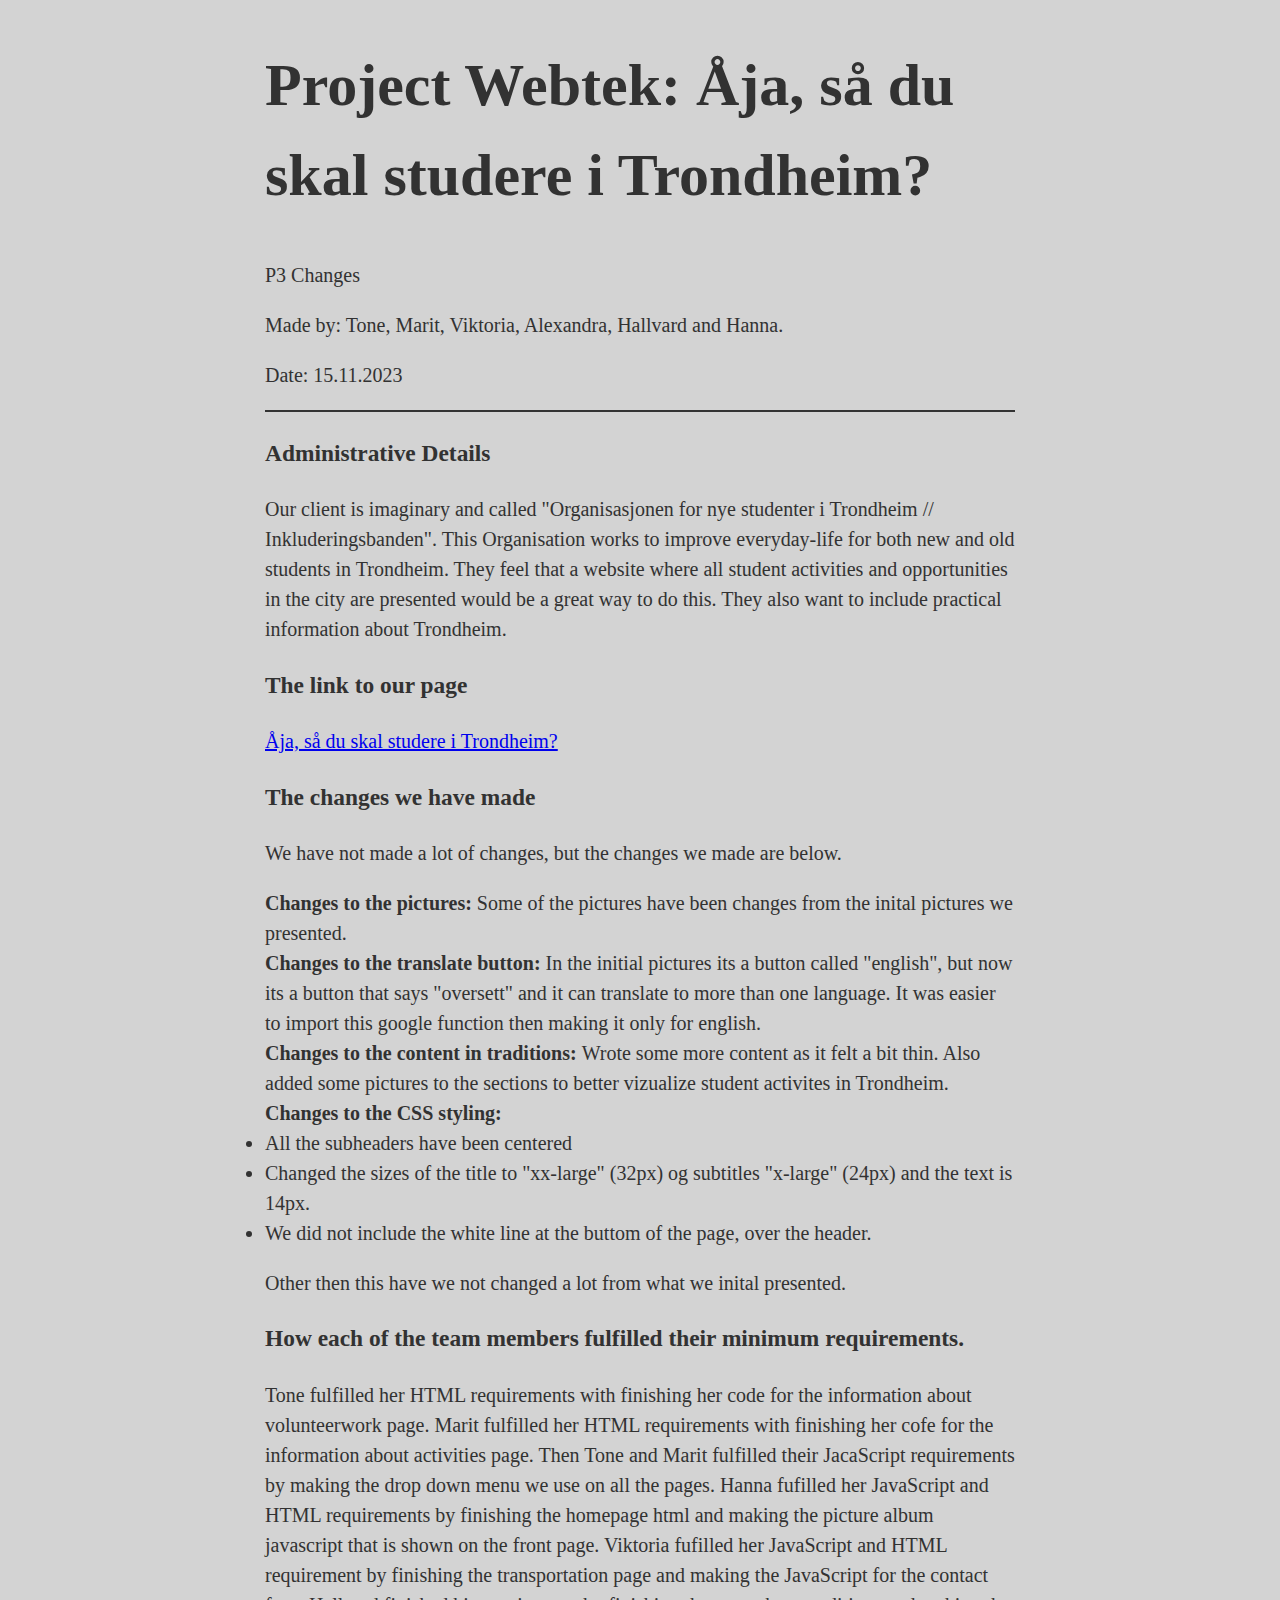
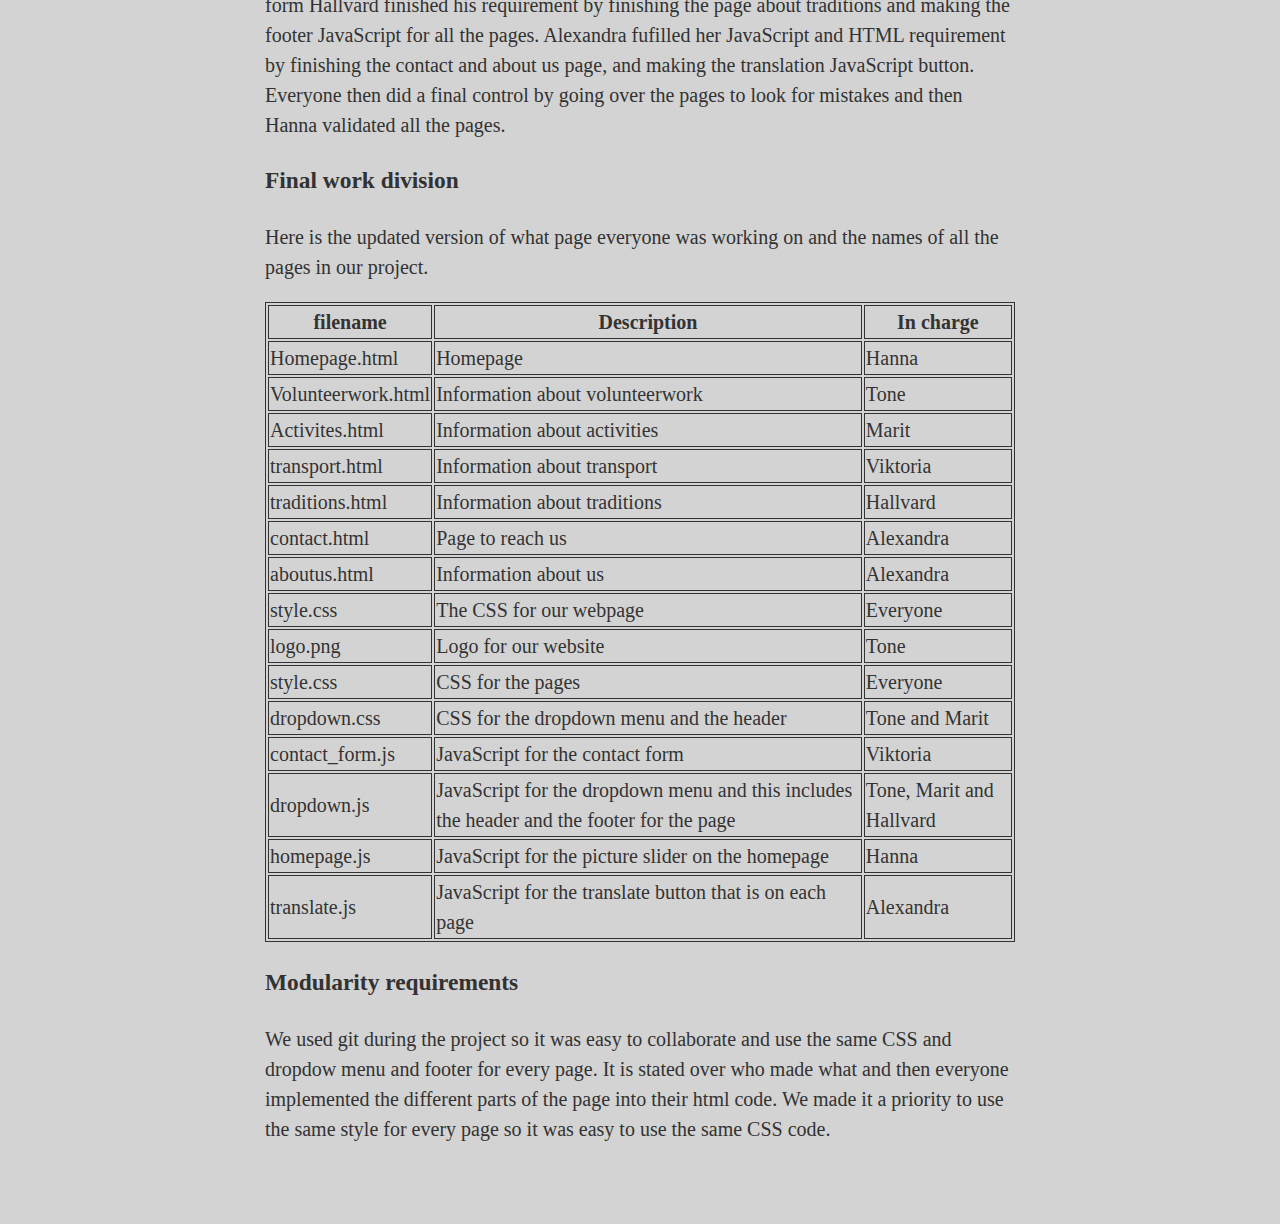
<file: P3_changes_18.html>
<!DOCTYPE html>
<html lang="en">

<head>
    <meta charset="UTF-8">
    <link rel="stylesheet" href="style/project1.css">
    <title>Åja, så du skal studere i Trondheim?</title>

</head>

<body>
    <header>
        <h1>Project Webtek: Åja, så du skal studere i Trondheim?</h1>
        <p>P3 Changes</p>
        <p>Made by: Tone, Marit, Viktoria, Alexandra, Hallvard and Hanna.</p>
        <p>Date: 15.11.2023</p>
    </header>

    <h3>Administrative Details</h3>
    <p>Our client is imaginary and called "Organisasjonen for nye studenter i Trondheim // Inkluderingsbanden".
        This Organisation works to improve everyday-life for both new and old students in Trondheim.
        They feel that a website where all student activities and opportunities in the city are presented would be a
        great way to do this.
        They also want to include practical information about Trondheim.</p>

        <h3>The link to our page</h3>
        <a href="https://folk.ntnu.no/hannafna/Webtek/homepage.html">Åja, så du skal studere i Trondheim?</a>


    <h3>The changes we have made</h3>
    <p>We have not made a lot of changes, but the changes we made are below.</p>
    <b>Changes to the pictures:</b> Some of the pictures have been changes from the inital pictures we presented. 
    <br><b>Changes to the translate button:</b> In the initial pictures its a button called "english", but now its a button that says "oversett" and it can translate to more than one language. It was easier to import this google function then making it only for english. 
    <br><b>Changes to the content in traditions: </b>
        Wrote some more content as it felt a bit thin. Also added some pictures to the sections to better vizualize
        student activites in Trondheim.
    <br><b>Changes to the CSS styling:</b>
        <li>All the subheaders have been centered</li>
        <li>Changed the sizes of the title to "xx-large" (32px) og subtitles "x-large" (24px) and the text is 14px.</li>
        <li>We did not include the white line at the buttom of the page, over the header.</li>
    <p>Other then this have we not changed a lot from what we inital presented.</p>
    

    <h3>How each of the team members fulfilled their minimum requirements.</h3>
    <p>Tone fulfilled her HTML requirements with finishing her code for the information about volunteerwork page.
        Marit fulfilled her HTML requirements with finishing her cofe for the information about activities page.
        Then Tone and Marit fulfilled their JacaScript requirements by making the drop down menu we use on all the
        pages.
        Hanna fufilled her JavaScript and HTML requirements by finishing the homepage html and making the picture album
        javascript that is shown on the front page.
        Viktoria fufilled her JavaScript and HTML requirement by finishing the transportation page and making the
        JavaScript for the contact form
        Hallvard finished his requirement by finishing the page about traditions and making the footer JavaScript for
        all the pages.
        Alexandra fufilled her JavaScript and HTML requirement by finishing the contact and about us page, and making
        the translation JavaScript button.
        Everyone then did a final control by going over the pages to look for mistakes and then Hanna validated all the
        pages.</p>


    <h3>Final work division</h3>
    <p>Here is the updated version of what page everyone was working on and the names of all the pages in our project.
    </p>
    <table>
        <tr>
            <th>filename</th>
            <th>Description</th>
            <th>In charge</th>
        </tr>
        <tr>
            <td>Homepage.html</td>
            <td>Homepage</td>
            <td>Hanna</td>
        </tr>

        <tr>    
            <td>Volunteerwork.html</td>
            <td>Information about volunteerwork</td>
            <td>Tone</td>
        </tr>

        <tr>
            <td>Activites.html</td>
            <td>Information about activities</td>
            <td>Marit</td>
        </tr>

        <tr>
            <td>transport.html</td>
            <td>Information about transport</td>
            <td>Viktoria</td>
        </tr>

        <tr>
            <td>traditions.html</td>
            <td>Information about traditions</td>
            <td>Hallvard</td>
        </tr>

        <tr>
            <td>contact.html</td>
            <td>Page to reach us</td>
            <td>Alexandra</td>
        </tr>

        <tr>
            <td>aboutus.html</td>
            <td>Information about us</td>
            <td>Alexandra</td>
        </tr>

        <tr>
            <td>style.css</td>
            <td>The CSS for our webpage</td>
            <td>Everyone</td>
        </tr>

        <tr>
            <td>logo.png</td>
            <td>Logo for our website</td>
            <td>Tone</td>
        </tr>

        <tr>
            <td>style.css</td>
            <td>CSS for the pages</td>
            <td>Everyone</td>
        </tr>

        <tr>
            <td>dropdown.css</td>
            <td>CSS for the dropdown menu and the header</td>
            <td>Tone and Marit</td>
        </tr>

        <tr>
            <td>contact_form.js</td>
            <td>JavaScript for the contact form</td>
            <td>Viktoria</td>
        </tr>

        <tr>
            <td>dropdown.js</td>
            <td>JavaScript for the dropdown menu and this includes the header and the footer for the page</td>
            <td>Tone, Marit and Hallvard</td>
        </tr>

        <tr>
            <td>homepage.js</td>
            <td>JavaScript for the picture slider on the homepage</td>
            <td>Hanna</td>
        </tr>

        <tr>
            <td>translate.js</td>
            <td>JavaScript for the translate button that is on each page</td>
            <td>Alexandra</td>
        </tr>

    </table>

        <h3>Modularity requirements</h3>
        <p>We used git during the project so it was easy to collaborate and use the same CSS and dropdow menu and footer for every page.
            It is stated over who made what and then everyone implemented the different parts of the page into their html code. 
            We made it a priority to use the same style for every page so it was easy to use the same CSS code. 
        </p>

        <footer></footer>
        &nbsp;
    </body>
       


    <footer></footer>
    &nbsp;
</body>

</html>
</file>
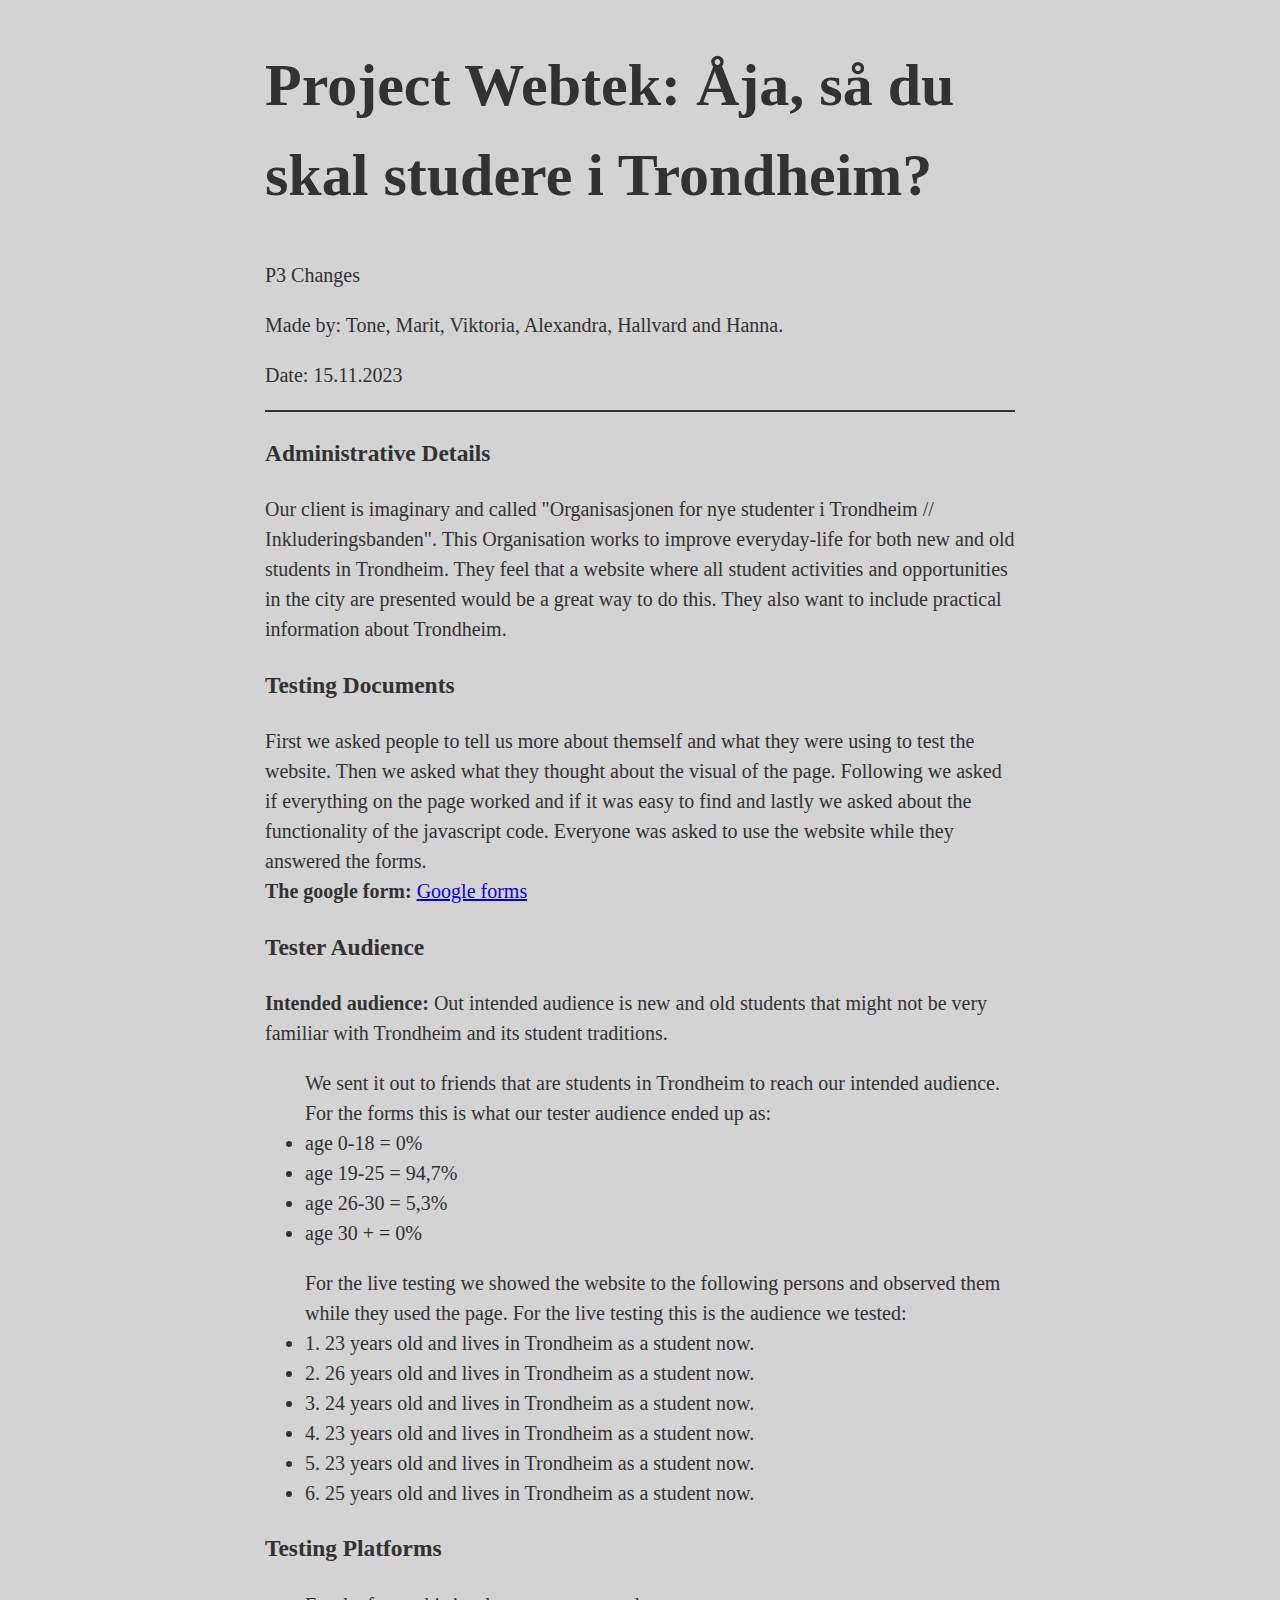
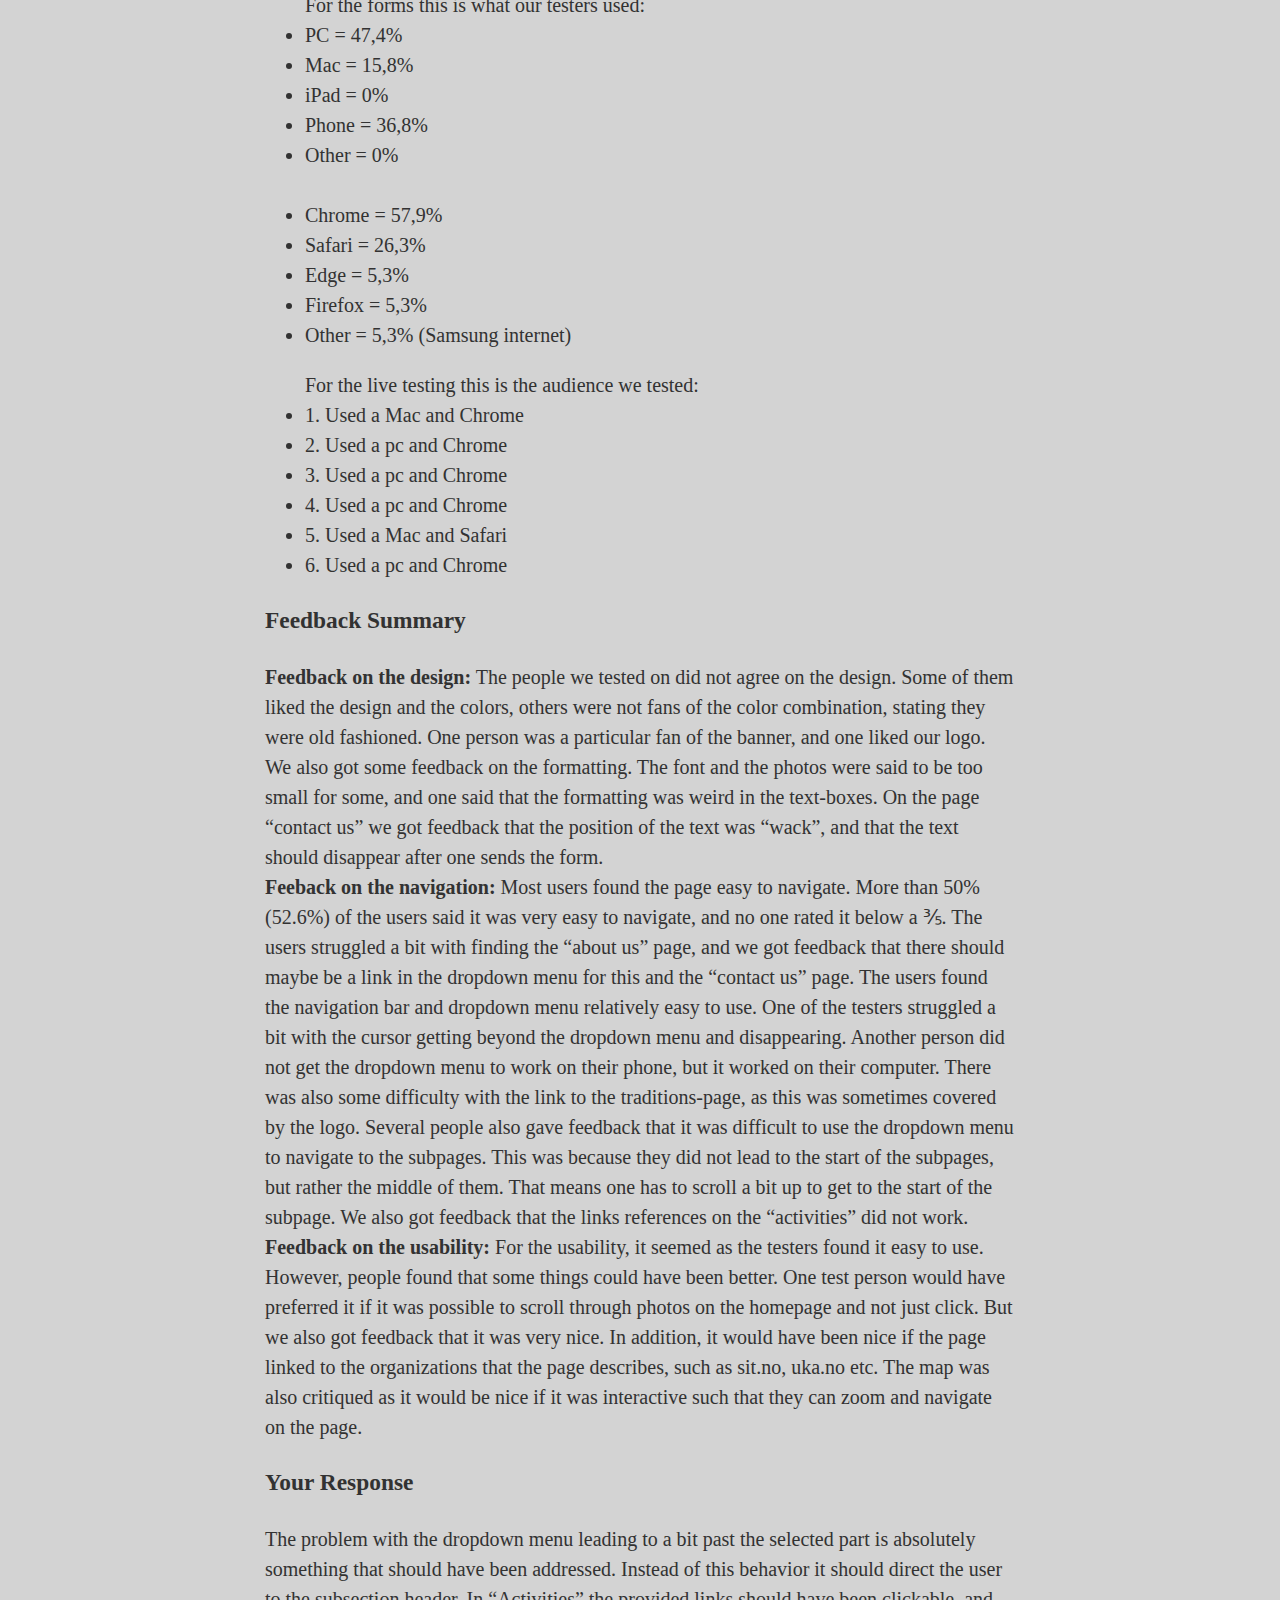
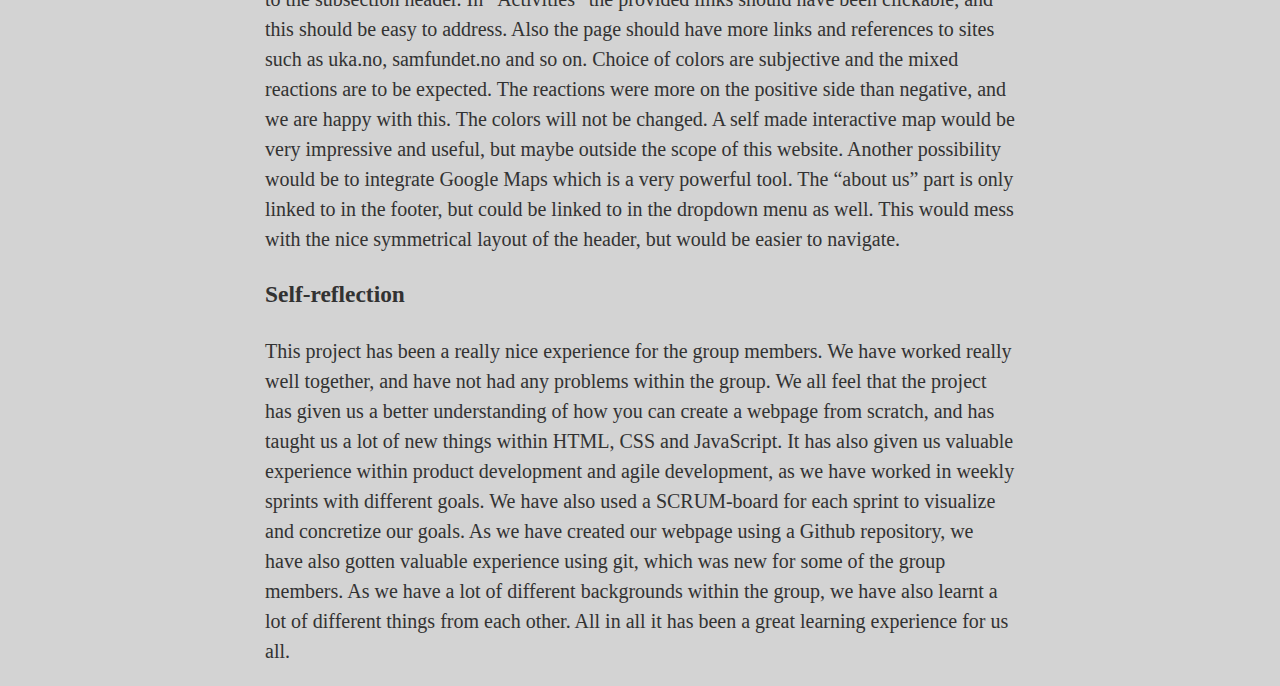
<file: P4_testing_18.html>
<!DOCTYPE html>
<html lang="en">
    <head>
        <meta charset="UTF-8">
        <link rel="stylesheet" href="style/project1.css">
        <title>Åja, så du skal studere i Trondheim?</title>
        
    </head>

    <body>
        <header>
            <h1>Project Webtek: Åja, så du skal studere i Trondheim?</h1>
            <p>P3 Changes</p>
            <p>Made by: Tone, Marit, Viktoria, Alexandra, Hallvard and Hanna.</p>
            <p>Date: 15.11.2023</p>
        </header>

        <h3>Administrative Details</h3>
        <p>Our client is imaginary and called "Organisasjonen for nye studenter i Trondheim // Inkluderingsbanden". 
            This Organisation works to improve everyday-life for both new and old students in Trondheim. 
            They feel that a website where all student activities and opportunities in the city are presented would be a great way to do this. 
            They also want to include practical information about Trondheim.</p>

        <h3>Testing Documents</h3>
        <p>First we asked people to tell us more about themself and what they were using to test the website. Then we asked what they thought about the visual of the page. 
            Following we asked if everything on the page worked and if it was easy to find and lastly we asked about the functionality of the javascript code. 
            Everyone was asked to use the website while they answered the forms. 
            <br><b>The google form:</b>
            <a href="//docs.google.com/forms/d/e/1FAIpQLSf75B6y8Jhagns6GJYiadembD6Nz3S34AwXcCyilaYYGPBZcA/viewform">Google forms</a>
        </p>

        <h3>Tester Audience</h3>
        <p>
            <b>Intended audience:</b>
            Out intended audience is new and old students that might not be very familiar with Trondheim and its student traditions. 
        <ul>
        We sent it out to friends that are students in Trondheim to reach our intended audience.
        For the forms this is what our tester audience ended up as:
        <li> age 0-18 = 0% </li>
        <li> age 19-25 = 94,7% </li>
        <li> age 26-30 = 5,3% </li>
        <li> age 30 + = 0% </li>
        </ul>

        <ul>
        For the live testing we showed the website to the following persons and observed them while they used the page. 
        For the live testing this is the audience we tested:
        <li> 1. 23 years old and lives in Trondheim as a student now. </li>
        <li> 2. 26 years old and lives in Trondheim as a student now. </li>
        <li> 3. 24 years old and lives in Trondheim as a student now. </li>
        <li> 4. 23 years old and lives in Trondheim as a student now. </li>
        <li> 5. 23 years old and lives in Trondheim as a student now. </li>
        <li> 6. 25 years old and lives in Trondheim as a student now. </li>
        </ul>
        </p>

        <h3>Testing Platforms</h3>
        <ul>
        For the forms this is what our testers used: 

        <li>PC = 47,4% </li>
        <li>Mac = 15,8% </li>
        <li>iPad = 0%</li>
        <li>Phone = 36,8%</li>
        <li>Other = 0% </li>
        <br>
        <li>Chrome = 57,9%</li>
        <li>Safari = 26,3% </li>
        <li>Edge = 5,3% </li>
        <li>Firefox = 5,3% </li>
        <li>Other = 5,3% (Samsung  internet) </li>
        </ul>

        <ul>
        For the live testing this is the audience we tested:
        <li> 1. Used a Mac and Chrome</li>
        <li> 2. Used a pc and Chrome</li>
        <li> 3. Used a pc and Chrome</li>
        <li> 4. Used a pc and Chrome</li>
        <li> 5. Used a Mac and Safari</li>
        <li> 6. Used a pc and Chrome</li>
        </ul>

        <h3>Feedback Summary</h3>

        <b>Feedback on the design:</b> The people we tested on did not agree on the design. Some of them liked the design and the colors, others were not fans of the color combination, stating they were old fashioned. One person was a particular fan of the banner, and one liked our logo. We also got some feedback on the formatting. The font and the photos were said to be too small for some, and one said that the formatting was weird in the text-boxes. On the page “contact us” we got feedback that the position of the text was “wack”, and that the text should disappear after one sends the form.
        <br><b>Feeback on the navigation:</b> Most users found the page easy to navigate. More than 50% (52.6%) of the users said it was very easy to navigate, and no one rated it below a ⅗. The users struggled a bit with finding the “about us” page, and we got feedback that there should maybe be a link in the dropdown menu for this and the “contact us” page.
        The users found the navigation bar and dropdown menu relatively easy to use. One of the testers struggled a bit with the cursor getting beyond the dropdown menu and disappearing. Another person did not get the dropdown menu to work on their phone, but it worked on their computer. There was also some difficulty with the link to the traditions-page, as this was sometimes covered by the logo. Several people also gave feedback that it was difficult to use the dropdown menu to navigate to the subpages. This was because they did not lead to the start of the subpages, but rather the middle of them. That means one has to scroll a bit up to get to the start of the subpage. We also got feedback that the links references on the “activities” did not work.
        
        <br><b>Feedback on the usability:</b> For the usability, it seemed as the testers found it easy to use. However, people found that some things could have been better. One test person would have preferred it if it was possible to scroll through photos on the homepage and not just click. But we also got feedback that it was very nice. In addition, it would have been nice if the page linked to the organizations that the page describes, such as sit.no, uka.no etc. The map was also critiqued as it would be nice if it was interactive such that they can zoom and navigate on the page.

        <h3>Your Response</h3>
        <p>The problem with the dropdown menu leading to a bit past the selected part is absolutely something that should have been addressed. Instead of this behavior it should direct the user to the subsection header.
In “Activities” the provided links should have been clickable, and this should be easy to address. Also the page should have more links and references to sites such as uka.no, samfundet.no and so on.
Choice of colors are subjective and the mixed reactions are to be expected. The reactions were more on the positive side than negative, and we are happy with this. The colors will not be changed.
A self made interactive map would be very impressive and useful, but maybe outside the scope of this website. Another possibility would be to integrate Google Maps which is a very powerful tool. 
The “about us” part is only linked to in the footer, but could be linked to in the dropdown menu as well. This would mess with the nice symmetrical layout of the header, but would be easier to navigate.

        </p>

        <h3>Self-reflection</h3>
        <p>This project has been a really nice experience for the group members. We have worked really well together, and have not had any problems within the group. We all feel that the project has given us a better understanding of how you can create a webpage from scratch, and has taught us a lot of new things within HTML, CSS and JavaScript. It has also given us valuable experience within product development and agile development, as we have worked in weekly sprints with different goals. We have also used a SCRUM-board for each sprint to visualize and concretize our goals. As we have created our webpage using a Github repository, we have also gotten valuable experience using git, which was new for some of the group members. As we have a lot of different backgrounds within the group, we have also learnt a lot of different things from each other. All in all it has been a great learning experience for us all.
        </p>

    </body>
</html>
</file>
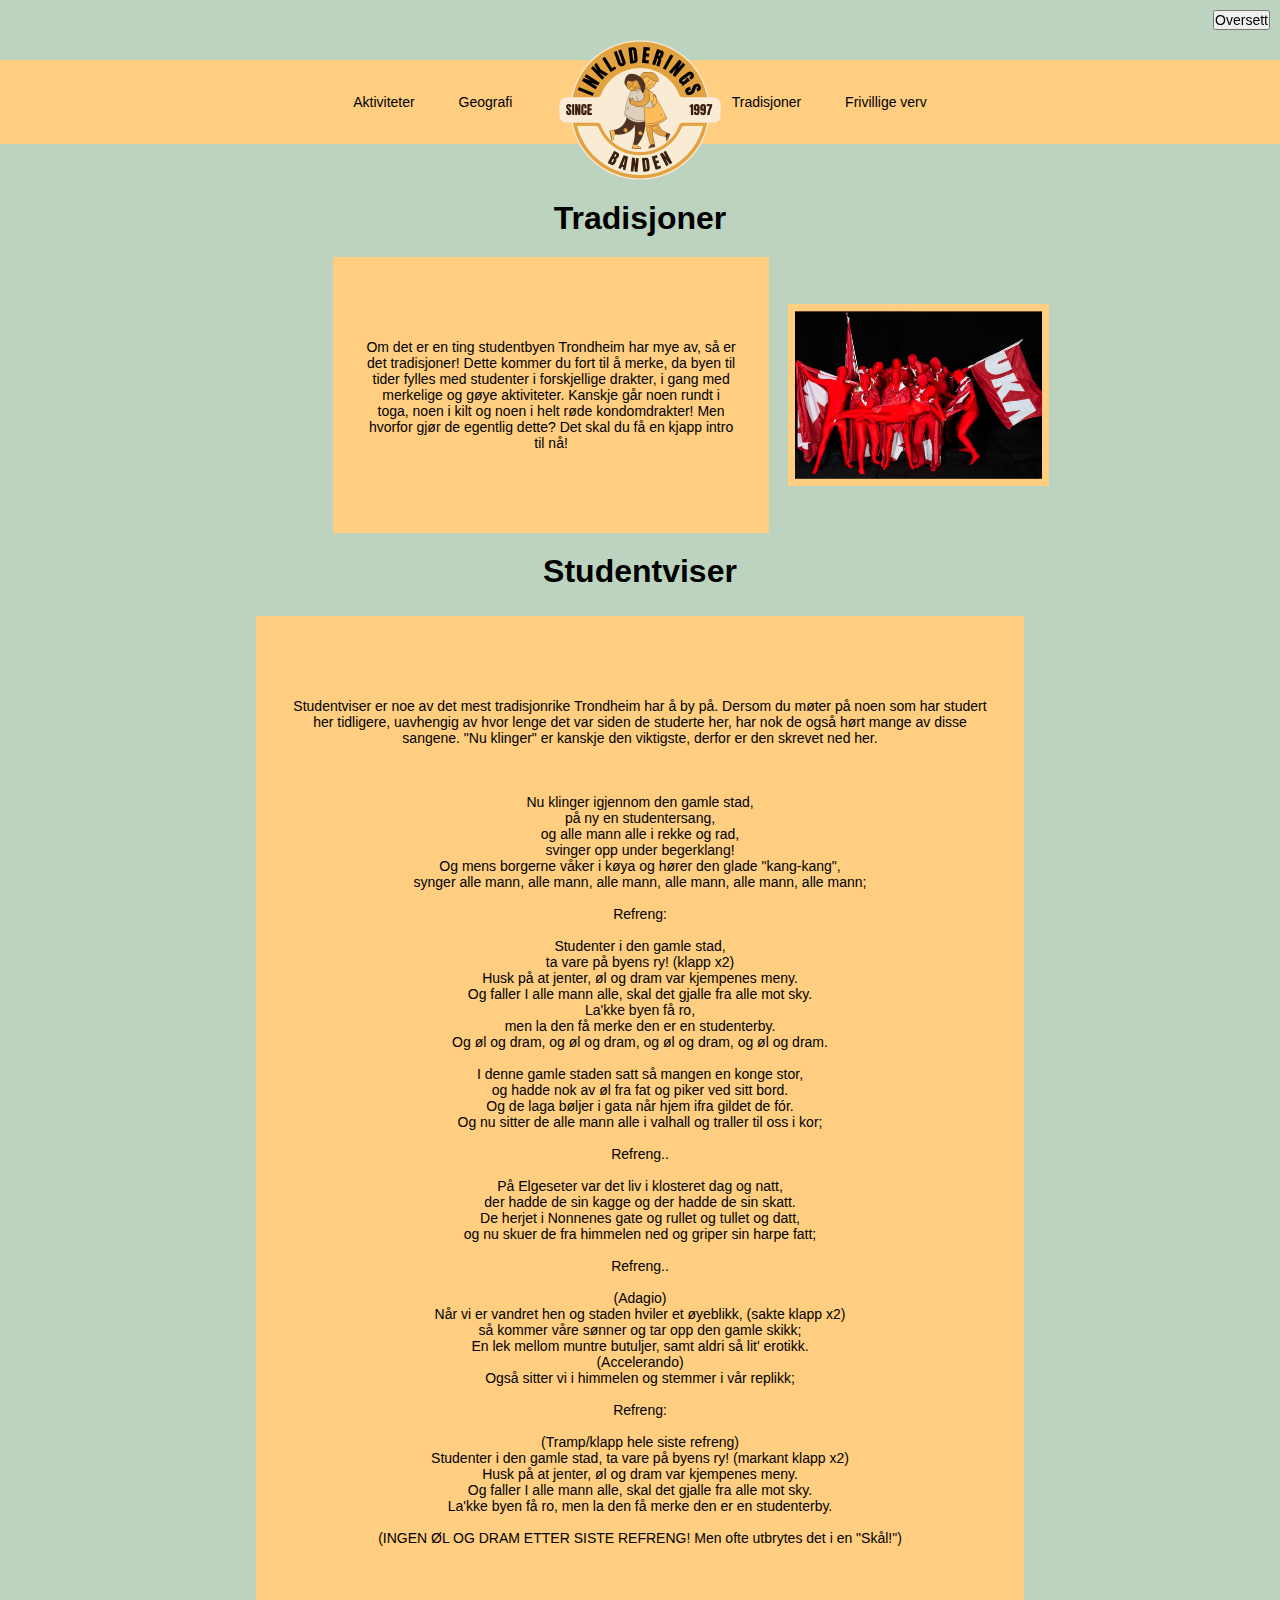
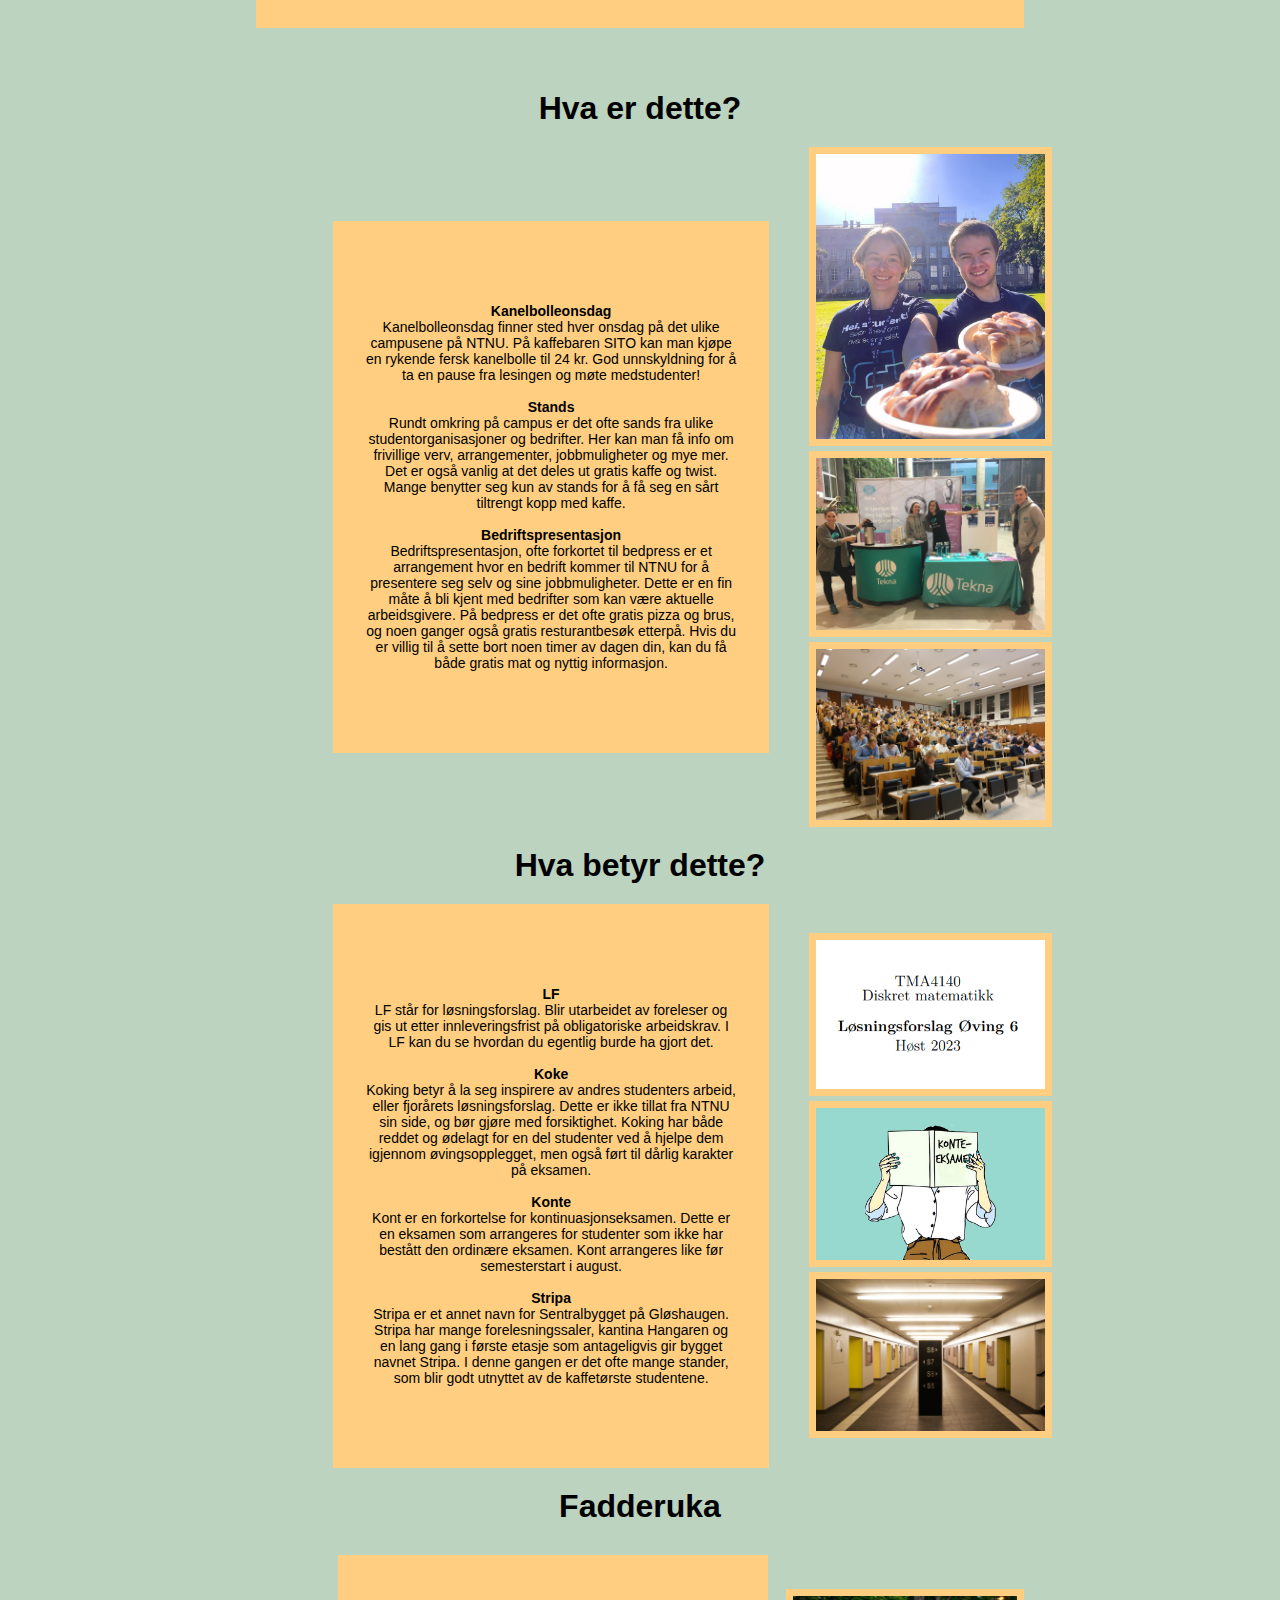
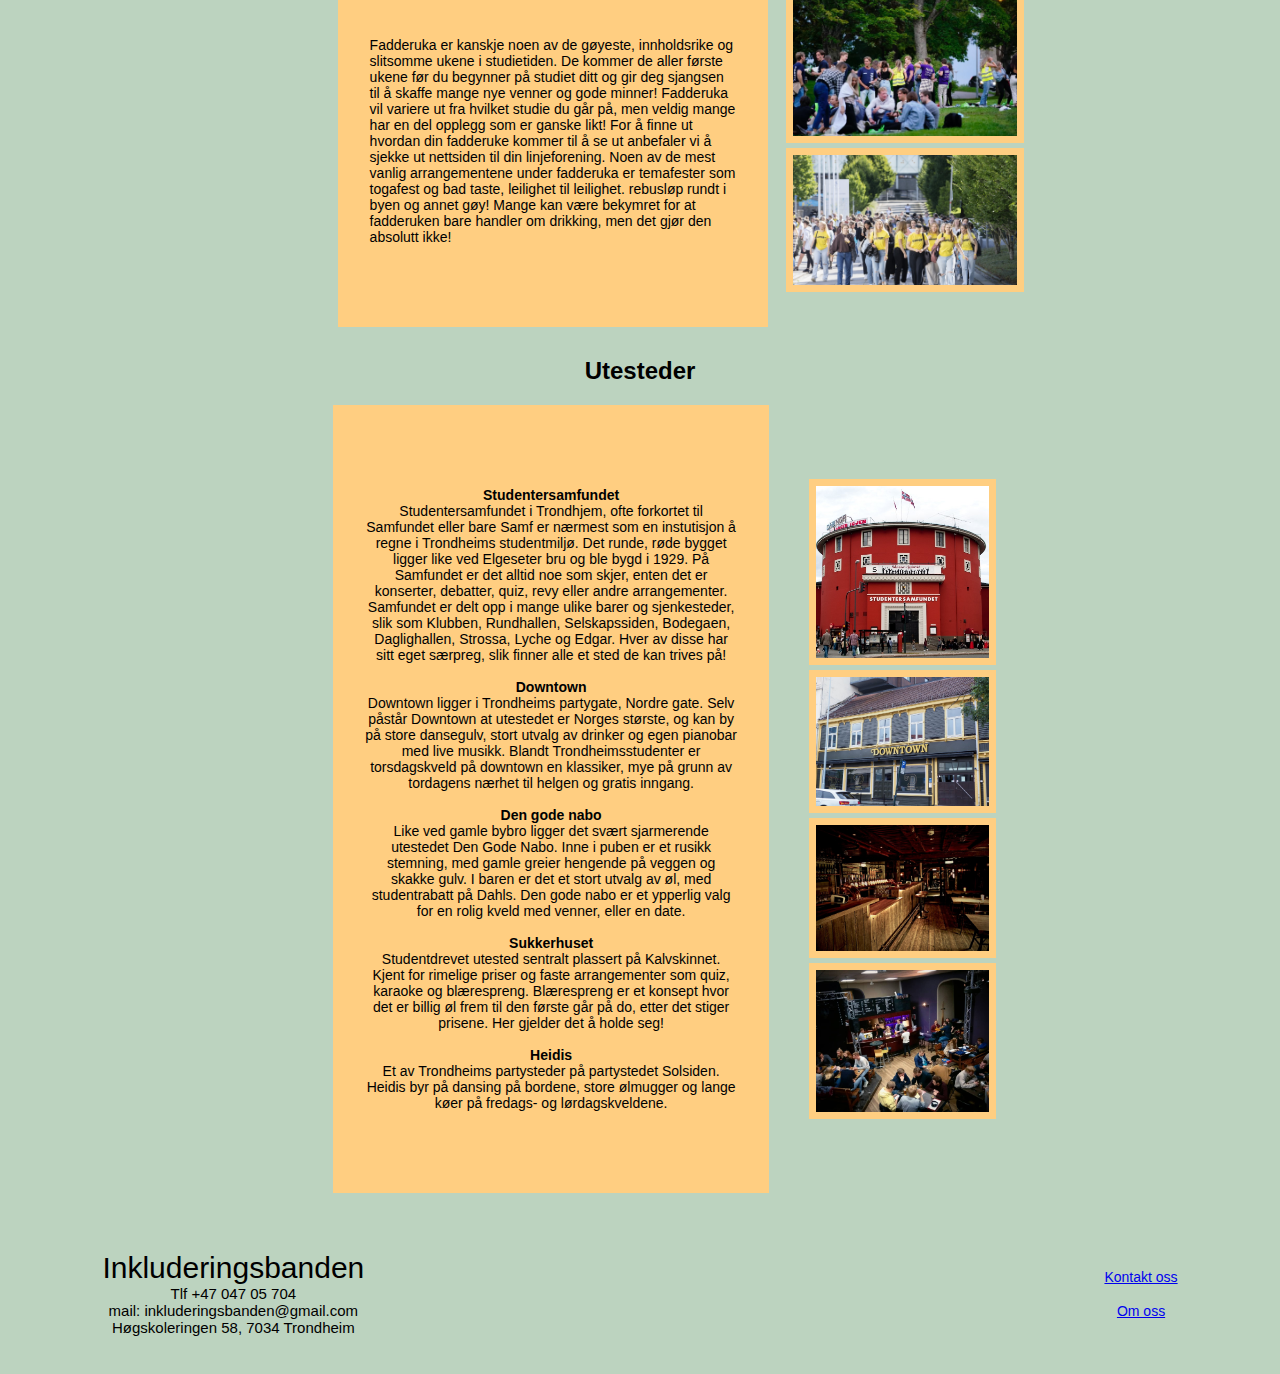
<file: traditions.html>
<!DOCTYPE html>
<html>

<head>
    <meta charset="UTF-8">
    <title>Tradisjoner</title>
    <link rel="stylesheet" href="style/style.css">
    <link rel="stylesheet" href="style/dropdown.css">
    <script src="https://translate.google.com/translate_a/element.js?cb=googleTranslateElementInit"></script>
</head>

<body>

    <header>

    </header>

    <div id="google_translate">
        <button id="translateButton">Oversett</button>
    </div>

    <h3>Tradisjoner</h3>



    <div class="centered-content">
        <div class="item right">
            <div class="image-container">
                <img src="img/kondomdrakt.png" alt="Image 1" class="bilde" width="70%" style="margin-left: 5%;">
            </div>
            <div class="gulboks" style="padding: 80px 30px 80px 30px; margin-left: 20%;">
                <p>
                    Om det er en ting studentbyen Trondheim har mye av, så er det tradisjoner! Dette kommer du fort til
                    å merke, da byen til tider
                    fylles med studenter i forskjellige drakter, i gang med merkelige og gøye aktiviteter. Kanskje går
                    noen rundt i toga, noen i kilt
                    og noen i helt røde kondomdrakter! Men hvorfor gjør de egentlig dette? Det skal du få en kjapp intro
                    til nå!
                </p>
            </div>
        </div>
    </div>

    <a id="Studentviser">
        <h3>Studentviser</h3>
        <div class="center-box" style="width: 60%;margin-top: 2%; margin-bottom: 2%; padding: 80px 30px 80px 30px;">

            <p>
                Studentviser er noe av det mest tradisjonrike Trondheim har å by på. Dersom du møter på noen som har
                studert
                her
                tidligere, uavhengig av hvor lenge det var siden de studerte her, har nok de også hørt mange av disse
                sangene.
                "Nu klinger" er kanskje den viktigste, derfor er den skrevet ned her.<br><br><br><br>
            <p>
                Nu klinger igjennom den gamle stad,<br>
                på ny en studentersang,<br>
                og alle mann alle i rekke og rad, <br>
                svinger opp under begerklang!<br>
                Og mens borgerne våker i køya og hører den glade "kang-kang",<br>
                synger alle mann, alle mann, alle mann, alle mann, alle mann, alle mann;<br><br>
            </p>
            <p>
                Refreng:<br><br>
            </p>

            <p>
                Studenter i den gamle stad,<br>
                ta vare på byens ry! (klapp x2)<br>
                Husk på at jenter, øl og dram var kjempenes meny.<br>
                Og faller I alle mann alle, skal det gjalle fra alle mot sky.<br>
                La'kke byen få ro,<br>
                men la den få merke den er en studenterby.<br>
                Og øl og dram, og øl og dram, og øl og dram, og øl og dram.<br><br>
            </p>
            <p>
                I denne gamle staden satt så mangen en konge stor,<br>
                og hadde nok av øl fra fat og piker ved sitt bord.<br>
                Og de laga bøljer i gata når hjem ifra gildet de fór.<br>
                Og nu sitter de alle mann alle i valhall og traller til oss i kor;<br><br>
            </p>
            <p>
                Refreng..<br><br>
            </p>
            <p>
                På Elgeseter var det liv i klosteret dag og natt,<br>
                der hadde de sin kagge og der hadde de sin skatt.<br>
                De herjet i Nonnenes gate og rullet og tullet og datt,<br>
                og nu skuer de fra himmelen ned og griper sin harpe fatt;<br><br>
            </p>
            <p>
                Refreng..<br><br>
            </p>
            <p>
                (Adagio)<br>
            </p>
            <p>
                Når vi er vandret hen og staden hviler et øyeblikk, (sakte klapp x2)<br>
                så kommer våre sønner og tar opp den gamle skikk;<br>
                En lek mellom muntre butuljer, samt aldri så lit' erotikk.<br>
            </p>
            <p>
                (Accelerando)<br>
            </p>
            <p>
                Også sitter vi i himmelen og stemmer i vår replikk;<br><br>
            </p>
            <p>
                Refreng:<br><br>
            </p>
            <p>
                (Tramp/klapp hele siste refreng)<br>
            </p>
            <p>
                Studenter i den gamle stad, ta vare på byens ry! (markant klapp x2)<br>
                Husk på at jenter, øl og dram var kjempenes meny.<br>
                Og faller I alle mann alle, skal det gjalle fra alle mot sky.<br>
                La'kke byen få ro, men la den få merke den er en studenterby.<br><br>
            </p>
            <p>
                (INGEN ØL OG DRAM ETTER SISTE REFRENG! Men ofte utbrytes det i en "Skål!")
            </p>
        </div>
    </a>



    <a id="Hvaer">
        <h3><br>Hva er dette?</h3>
        <div class="centered-content">
            <div class="item right">
                <div class="image-container">
                    <img src="img/kanelbolle.jpg" alt="Image 1" class="bilde" width="65%"
                        style="float:right; margin: 0px 0px 0px 40px">
                    <img src="img/stand.jpg" alt="Image 2" class="bilde" width="65%"
                        style="float:right; margin: 0px 0px 0px 40px">
                    <img src="img/bedpress.jpg" alt="Image 3" class="bilde" width="65%"
                        style="float:right; margin: 0px 0px 0px 40px">
                </div>

                <div class="gulboks" style="padding: 80px 30px 80px 30px; margin-left: 20%;">
                    <h5>Kanelbolleonsdag</h5>
                    <p>
                        Kanelbolleonsdag finner sted hver onsdag på det ulike campusene på NTNU. På kaffebaren SITO kan
                        man
                        kjøpe en
                        rykende fersk kanelbolle til 24 kr. God unnskyldning for å ta en pause fra lesingen og møte
                        medstudenter!<br><br>
                    </p>
                    <h5>Stands</h5>
                    <p>
                        Rundt omkring på campus er det ofte sands fra ulike studentorganisasjoner og bedrifter. Her kan
                        man
                        få info om
                        frivillige verv, arrangementer, jobbmuligheter og mye mer. Det er også vanlig at det deles ut
                        gratis
                        kaffe og
                        twist. Mange benytter seg kun av stands for å få seg en sårt tiltrengt kopp med kaffe.<br><br>
                    </p>
                    <h5>Bedriftspresentasjon </h5>
                    <p>
                        Bedriftspresentasjon, ofte forkortet til bedpress er et arrangement hvor en bedrift kommer til
                        NTNU
                        for å presentere
                        seg selv og sine jobbmuligheter. Dette er en fin måte å bli kjent med bedrifter som kan være
                        aktuelle arbeidsgivere.
                        På bedpress er det ofte gratis pizza og brus, og noen ganger også gratis resturantbesøk etterpå.
                        Hvis du er villig
                        til å sette bort noen timer av dagen din, kan du få både gratis mat og nyttig informasjon.
                    </p>
                    <h5></h5>
                    <p></p>
                </div>
            </div>
        </div>
    </a>

    <a id="Hvabetyr">
        <h3>Hva betyr dette?</h3>
        <div class="centered-content">
            <div class="item right">
                <div class="image-container">
                    <img src="img/lf.png" alt="Image 1" class="bilde" width="65%"
                        style="float:right; margin: 0px 0px 0px 40px">
                    <img src="img/kont.jpg" alt="Image 2" class="bilde" width="65%"
                        style="float:right; margin: 0px 0px 0px 40px">
                    <img src="img/stripa.jpg" alt="Image 3" class="bilde" width="65%"
                        style="float:right; margin: 0px 0px 0px 40px">
                </div>
                <div class="gulboks" style="padding: 80px 30px 80px 30px; margin-left: 20%;">
                    <p></p>
                    <h5>LF</h5>
                    <p>
                        LF står for løsningsforslag. Blir utarbeidet av foreleser og gis ut etter innleveringsfrist på
                        obligatoriske arbeidskrav.
                        I LF kan du se hvordan du egentlig burde ha gjort det.<br><br>
                    </p>
                    <h5>Koke</h5>
                    <p>
                        Koking betyr å la seg inspirere av andres studenters arbeid, eller fjorårets løsningsforslag.
                        Dette
                        er ikke tillat fra NTNU
                        sin side, og bør gjøre med forsiktighet. Koking har både reddet og ødelagt for en del studenter
                        ved
                        å hjelpe dem igjennom
                        øvingsopplegget, men også ført til dårlig karakter på eksamen.<br><br>
                    </p>
                    <h5>Konte</h5>
                    <p>
                        Kont er en forkortelse for kontinuasjonseksamen. Dette er en eksamen som arrangeres for
                        studenter
                        som ikke har bestått den
                        ordinære eksamen. Kont arrangeres like før semesterstart i august.<br><br>
                    </p>
                    <h5>Stripa</h5>
                    <p>
                        Stripa er et annet navn for Sentralbygget på Gløshaugen. Stripa har mange forelesningssaler,
                        kantina
                        Hangaren og en lang
                        gang i første etasje som antageligvis gir bygget navnet Stripa. I denne gangen er det ofte mange
                        stander, som blir godt
                        utnyttet av de kaffetørste studentene.
                    </p>
                </div>
            </div>
        </div>
    </a>

    <a id="Fadderuka">
        <h3>Fadderuka</h3>
        <div class="omoss">
            <div class="item right">
                <div class="image-container">
                    <img src="img/fadder1.png" alt="Image 1" class="bilde" width="65%" style="margin-left: 5%;">
                    <img src="img/fadder2.png" alt="Image 2" class="bilde" width="65%" style="margin-left: 5%;">
                </div>
                <div class="gulboks" style="padding: 80px 30px 80px 30px; margin-left: 20%;">

                    <p>
                        Fadderuka er kanskje noen av de gøyeste, innholdsrike og slitsomme ukene i studietiden. De
                        kommer de
                        aller første
                        ukene før du begynner på studiet ditt og gir deg sjangsen til å skaffe mange nye venner og gode
                        minner!
                        Fadderuka vil variere ut fra hvilket studie du går på, men veldig mange har en del opplegg som
                        er
                        ganske likt!
                        For å finne ut hvordan din fadderuke kommer til å se ut anbefaler vi å sjekke ut nettsiden til
                        din
                        linjeforening.
                        Noen av de mest vanlig arrangementene under fadderuka er temafester som togafest og bad taste,
                        leilighet til
                        leilighet. rebusløp rundt i byen og annet gøy!
                        Mange kan være bekymret for at fadderuken bare handler om drikking, men det gjør den absolutt
                        ikke!
                    </p>
                </div>
            </div>
        </div>
    </a>



    <a id="Utesteder">
        <div class="centered-content">
            <h4 align: center>Utesteder</h4>
            <div class="item right">
                <div class="image-container">
                    <img src="img/samf.jpg" alt="Image 1" class="bilde" width="50%"
                        style="float:right; margin: 0px 0px 0px 40px">
                    <img src="img/Downtown.jpg" alt="Image 2" class="bilde" width="50%"
                        style="float:right; margin: 0px 0px 0px 40px">
                    <img src="img/nabo.jfif" alt="Image 3" class="bilde" width="50%"
                        style="float:right; margin: 0px 0px 0px 40px">
                    <img src="img/sukkerhus.jpg" alt="Image 4" class="bilde" width="50%"
                        style="float:right; margin: 0px 0px 0px 40px">
                </div>

                <div class="gulboks" style="padding: 80px 30px 80px 30px; margin-left: 20%;">
                    <h5>Studentersamfundet</h5>
                    <p>
                        Studentersamfundet i Trondhjem, ofte forkortet til Samfundet eller bare Samf er nærmest som en
                        instutisjon å regne i Trondheims
                        studentmiljø. Det runde, røde bygget ligger like ved Elgeseter bru og ble bygd i 1929. På
                        Samfundet
                        er det alltid noe som skjer,
                        enten det er konserter, debatter, quiz, revy eller andre arrangementer. Samfundet er delt opp i
                        mange ulike barer og sjenkesteder,
                        slik som Klubben, Rundhallen, Selskapssiden, Bodegaen, Daglighallen, Strossa, Lyche og Edgar.
                        Hver
                        av disse har sitt eget særpreg,
                        slik finner alle et sted de kan trives på!<br><br>
                    </p>
                    <h5>Downtown</h5>
                    <p>
                        Downtown ligger i Trondheims partygate, Nordre gate. Selv påstår Downtown at utestedet er Norges
                        største, og kan by på
                        store dansegulv, stort utvalg av drinker og egen pianobar med live musikk. Blandt
                        Trondheimsstudenter er torsdagskveld på
                        downtown en klassiker, mye på grunn av tordagens nærhet til helgen og gratis inngang.<br><br>
                    </p>
                    <h5>Den gode nabo</h5>
                    <p>
                        Like ved gamle bybro ligger det svært sjarmerende utestedet Den Gode Nabo. Inne i puben er et
                        rusikk
                        stemning, med gamle
                        greier hengende på veggen og skakke gulv. I baren er det et stort utvalg av øl, med
                        studentrabatt på
                        Dahls. Den gode nabo
                        er et ypperlig valg for en rolig kveld med venner, eller en date.<br><br>
                    </p>
                    <h5>Sukkerhuset</h5>
                    <p>
                        Studentdrevet utested sentralt plassert på Kalvskinnet. Kjent for rimelige priser og faste
                        arrangementer som quiz, karaoke og
                        blærespreng. Blærespreng er et konsept hvor det er billig øl frem til den første går på do,
                        etter
                        det stiger prisene.
                        Her gjelder det å holde seg!<br><br>
                    </p>
                    <h5>Heidis</h5>
                    <p>
                        Et av Trondheims partysteder på partystedet Solsiden. Heidis byr på dansing på bordene, store
                        ølmugger og lange køer på
                        fredags- og lørdagskveldene.
                    </p>
                </div>
            </div>
        </div>
        </div>
    </a>

    <script src="javascript/translate.js"></script>
    <script src="javascript/dropdown.js"></script>

    <footer></footer>
</body>

</html>
</file>
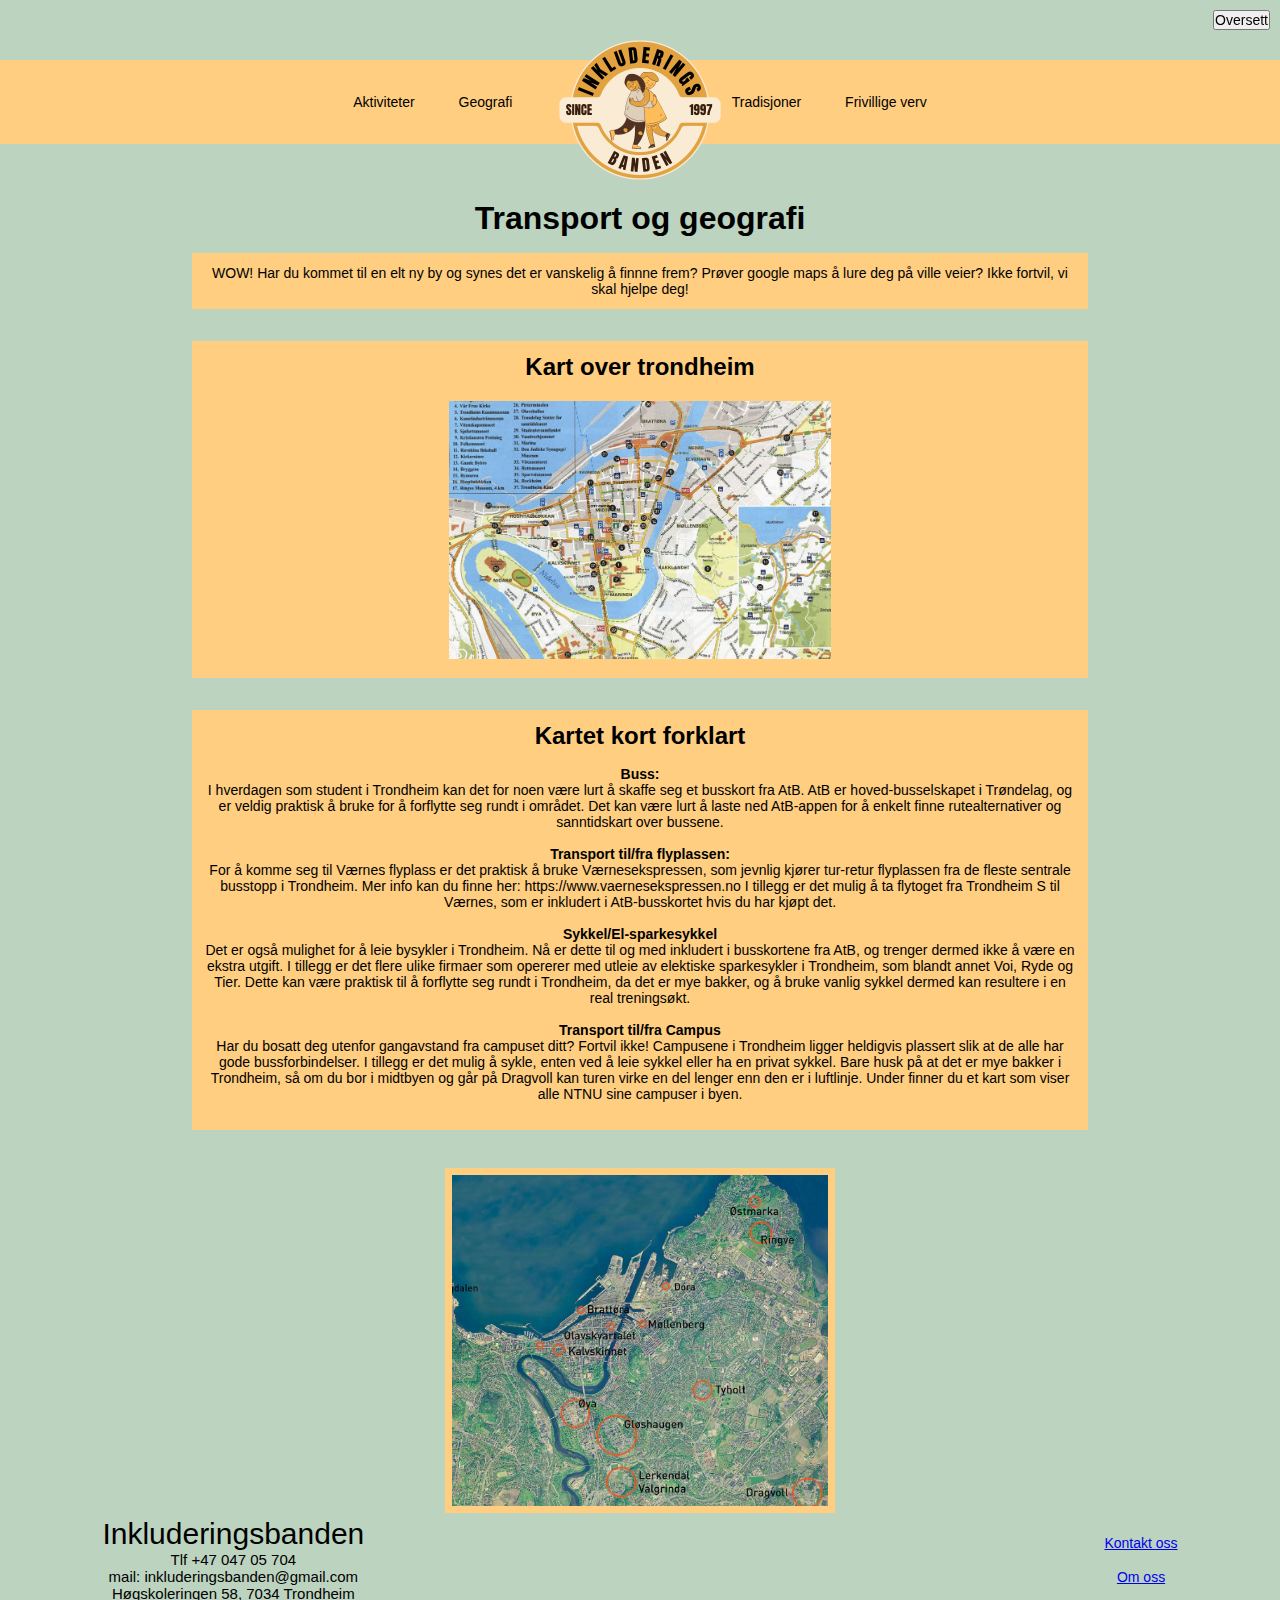
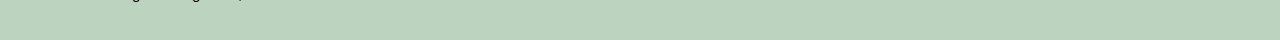
<file: transport.html>
<!DOCTYPE html>
<html lang="nb">
<head>
    <meta charset="UTF-8">
    <title>Transport og geografi</title>
    <link rel="stylesheet" href="style/style.css">
    <link rel="stylesheet" href="style/dropdown.css">
    <script src="https://translate.google.com/translate_a/element.js?cb=googleTranslateElementInit"></script>
    
</head>

<body>

    <header>

    </header>
    
    <div id="google_translate">
    <button id="translateButton">Oversett</button>  
    </div>

    <h3>Transport og geografi</h3>
    <br>
    <div class="center-box">
    <!-- Boks med litt tekst -->
    <p>WOW! Har du kommet til en elt ny by og synes det er vanskelig å finnne frem?
        Prøver google maps å lure deg på ville veier? Ikke fortvil, vi skal hjelpe deg!
    </p>
    </div>

    <br>
    <br>

    <div class="center-box">
    <h4>Kart over trondheim</h4>
    <br>
    <img src="img/KartTrondheim.png" alt="KartTrondheim" width="390" id="KartTrondheim">
    </div>

    <br>
    <br>

    <div class="center-box">
    
    <h4>Kartet kort forklart</h4>
    <br>
    <h5 id="buss">Buss:</h5>
    <p>
        I hverdagen som student i Trondheim kan det for noen være lurt å skaffe seg et busskort fra AtB. 
        AtB er hoved-busselskapet i Trøndelag, og er veldig praktisk å bruke for å forflytte seg rundt 
        i området. Det kan være lurt å laste ned AtB-appen for å enkelt finne rutealternativer og sanntidskart 
        over bussene. 
    </p>

    <br>
    <h5>Transport til/fra flyplassen:</h5>
    <p>
        For å komme seg til Værnes flyplass er det praktisk å bruke Værnesekspressen, som jevnlig kjører tur-retur flyplassen 
        fra de fleste sentrale busstopp i Trondheim. Mer info kan du finne her:
        https://www.vaernesekspressen.no
        I tillegg er det mulig å ta flytoget fra Trondheim S til Værnes, som er inkludert i AtB-busskortet hvis du har kjøpt det. 
    </p>

    <br>
    <h5>Sykkel/El-sparkesykkel</h5>
    <p>
        Det er også mulighet for å leie bysykler i Trondheim. Nå er dette til og med inkludert i busskortene fra AtB, og trenger dermed ikke å være en ekstra utgift. 
        I tillegg er det flere ulike firmaer som opererer med utleie av elektiske sparkesykler i Trondheim, som blandt annet Voi, Ryde og Tier. 
        Dette kan være praktisk til å forflytte seg rundt i Trondheim, da det er mye bakker, og å bruke vanlig sykkel dermed kan resultere i en real treningsøkt. 
    </p>
    <br>

    <h5>Transport til/fra Campus</h5>
    <p>
        Har du bosatt deg utenfor gangavstand fra campuset ditt? Fortvil ikke! Campusene i Trondheim ligger heldigvis plassert 
        slik at de alle har gode bussforbindelser. I tillegg er det mulig å sykle, enten ved å leie sykkel eller ha en privat sykkel. 
        Bare husk på at det er mye bakker i Trondheim, så om du bor i midtbyen og går på Dragvoll kan turen virke en del lenger enn den er i luftlinje. 
        Under finner du et kart som viser alle NTNU sine campuser i byen.
    </p>
    
    <br>

    <!-- <p> <img src="img/KartMarkert.png" alt="KartMarkert" width="390px"> </p> -->
    </div> 

    <div>
    <img src="img/KartMarkert.png" alt="KartMarkert" width="390" id="kart2">
    </div>

    <footer></footer>
    <script src="javascript/translate.js"></script>
    <script src="javascript/dropdown.js"></script>
    
    
</body>
</html>
</file>
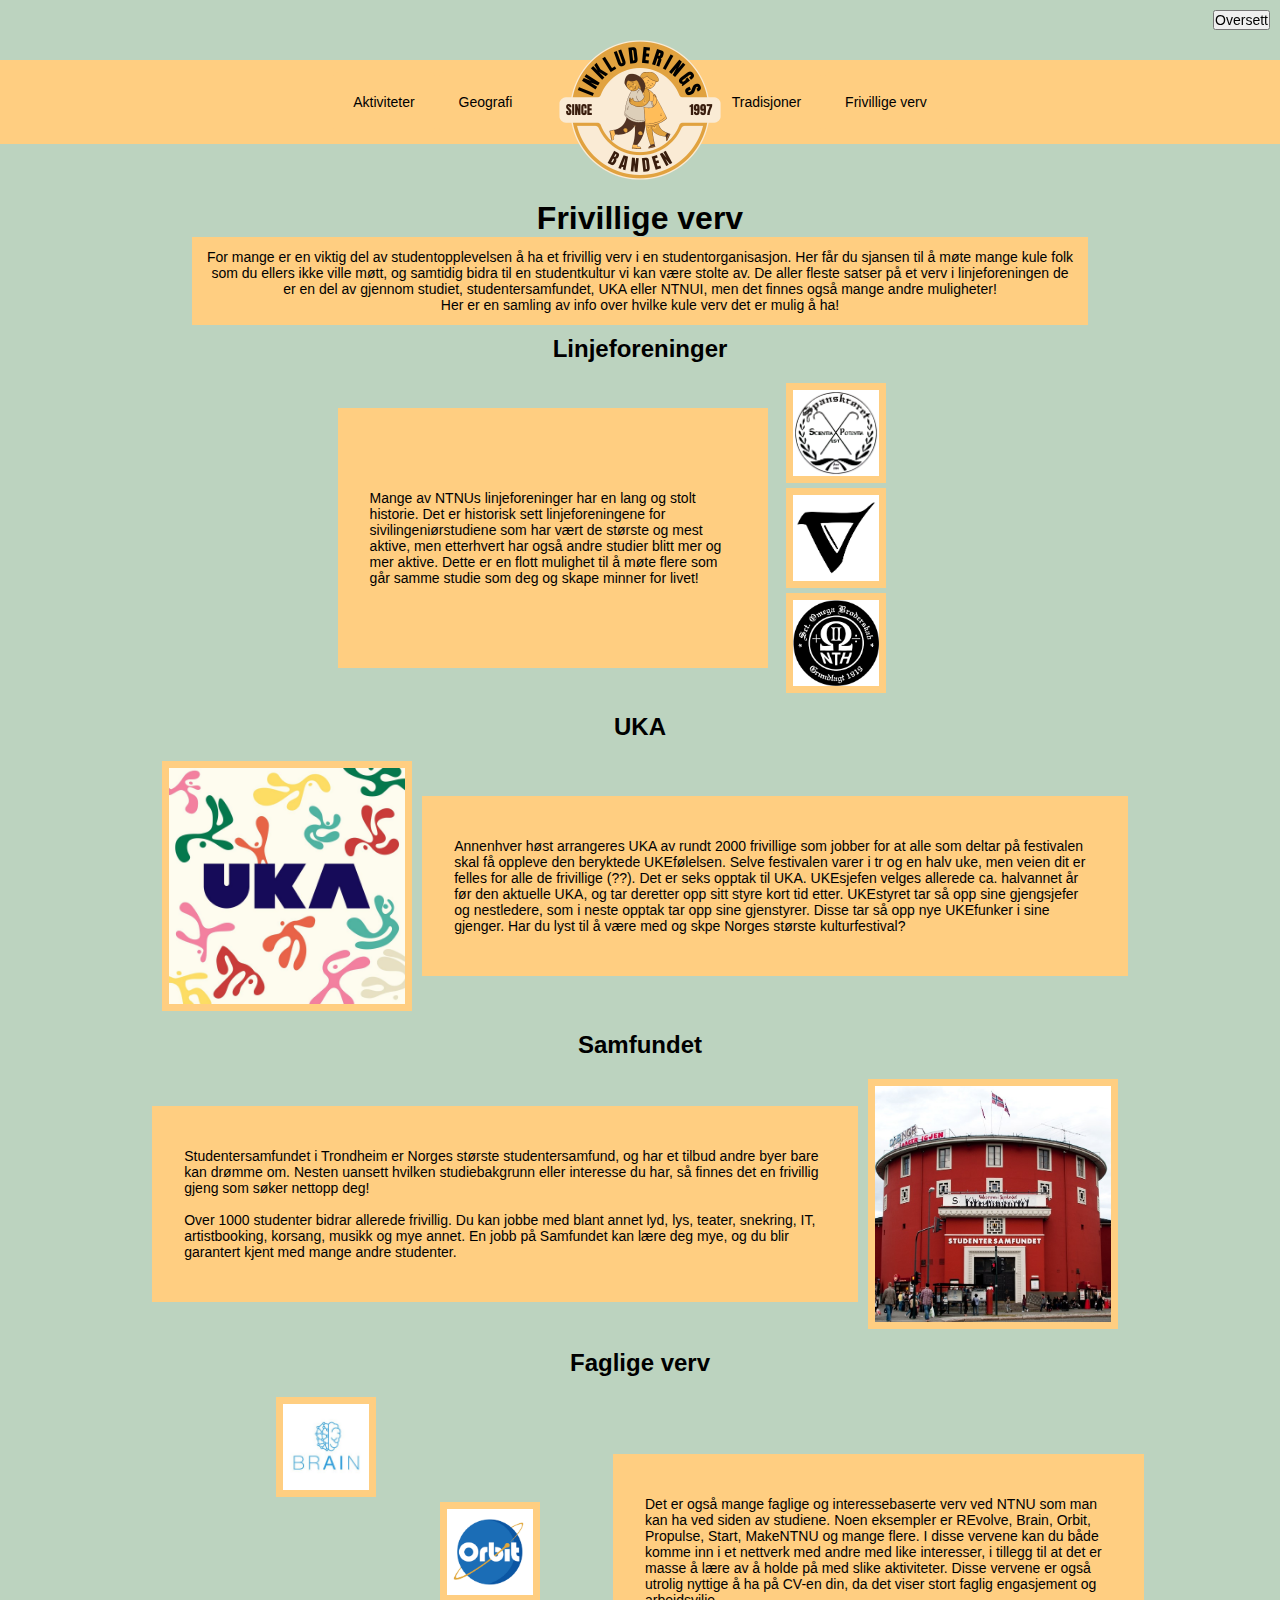
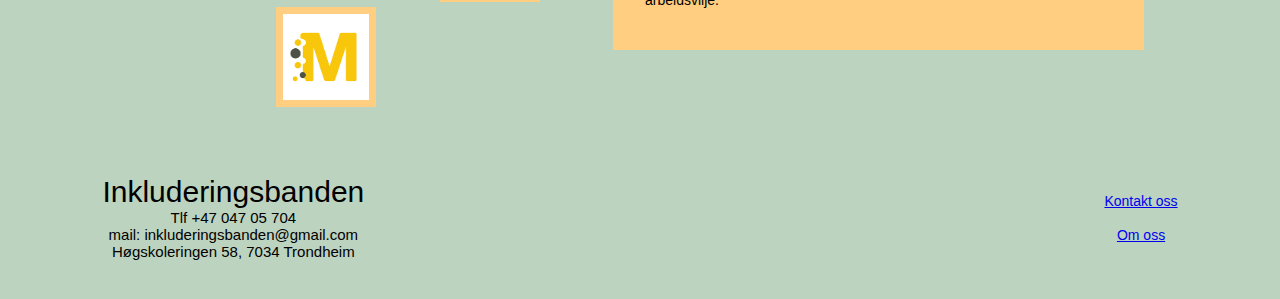
<file: volunteerwork.html>
<!DOCTYPE html>
<html lang="nb">
<head>
    <meta charset="UTF-8">
    <title>Volunteer Work</title>
    <link rel="stylesheet" href="style/style.css">
    <link rel="stylesheet" href="style/dropdown.css">
    <script src="https://translate.google.com/translate_a/element.js?cb=googleTranslateElementInit"></script>
    
</head>

<body>
    <header></header>
    <div id="google_translate">
    <button id="translateButton">Oversett</button>
    </div>

    <h3> Frivillige verv</h3>
    <div class="center-box">
        <p>
            For mange er en viktig del av studentopplevelsen å ha et frivillig verv i en studentorganisasjon. Her får du sjansen til å møte mange kule folk som du ellers ikke ville møtt,
            og samtidig bidra til en studentkultur vi kan være stolte av. De aller fleste satser på et verv i linjeforeningen de er en del av gjennom studiet, studentersamfundet, UKA eller NTNUI,
            men det finnes også mange andre muligheter!
        </p>
        <p>
            Her er en samling av info over hvilke kule verv det er mulig å ha!
        </p>
    </div>

    <div class="omoss">
        <h4 id="linje">Linjeforeninger</h4>
        <div class="item right">   
            <div class="image-container">
                <img src="img/spansk.png" alt="Image 1" class="bilde" width="100" style="margin-left: 5%;" >
                <img src="img/nabla.png" alt="Image 2" class="bilde" width="100" style="margin-left: 5%;">
                <img src="img/omega.png" alt="Image 3" class="bilde" width="100" style="margin-left: 5%;">
            </div> 
            <div class ="gulboks" style="padding: 80px 30px 80px 30px; margin-left: 20%;">
                
                <p>
                Mange av NTNUs linjeforeninger har en lang og stolt historie.
                Det er historisk sett linjeforeningene for sivilingeniørstudiene som har vært de største og mest aktive, men etterhvert har også andre studier blitt mer og mer aktive.
                Dette er en flott mulighet til å møte flere som går samme studie som deg og skape minner for livet!
                </p>
            </div>
        </div>

        <h4 id="uka"> UKA </h4>
        <div class="item left">
            <img src="img/uka.jpg" alt="Image 4" class = "bilde" width="250">
            <div class="gulboks">
                <p>
                    Annenhver høst arrangeres UKA av rundt 2000 frivillige som jobber for at alle som deltar på festivalen skal få oppleve den beryktede UKEfølelsen.
                    Selve festivalen varer i tr og en halv uke, men veien dit er felles for alle de frivillige (??). Det er seks opptak til UKA.
                    UKEsjefen velges allerede ca. halvannet år før den aktuelle UKA, og tar deretter opp sitt styre kort tid etter. UKEstyret tar så opp sine gjengsjefer og nestledere, som i neste opptak tar opp sine gjenstyrer.
                    Disse tar så opp nye UKEfunker i sine gjenger. Har du lyst til å være med og skpe Norges største kulturfestival?
                </p>
            </div>
        </div>
    
        <h4 id="samf"> Samfundet </h4>
        <div class="item right">
            <img src="img/samf.jpg" alt="Image 4" class = "bilde" width="250">
            <div class="gulboks">
                <p>
                    Studentersamfundet i Trondheim er Norges største studentersamfund, og har et tilbud andre byer bare kan drømme om.
                    Nesten uansett hvilken studiebakgrunn eller interesse du har, så finnes det en frivillig gjeng som søker nettopp deg!
                    <br> <br>

                    Over 1000 studenter bidrar allerede frivillig. Du kan jobbe med blant annet lyd, lys, teater, snekring, IT, artistbooking, korsang, musikk og mye annet.
                    En jobb på Samfundet kan lære deg mye, og du blir garantert kjent med mange andre studenter.
                </p>
            </div>
        </div>

        <h4 id="faglig">Faglige verv</h4>
        <div class="item left">   
            <div class="image-container">
                <img src="img/brain.jpg" alt="Image 1" class="bilde" width="100" style="margin-left: 30%;">
                <img src="img/orbit.png" alt="Image 2" class="bilde" width="100" style="margin-right: 10px; margin-left: 65%; " >
                <img src="img/makentnu.png" alt="Image 3" class="bilde" width="100" style=" margin-left: 30%;">
            </div> 
            <div class ="gulboks">
                <p>
                Det er også mange faglige og interessebaserte verv ved NTNU som man kan ha ved siden av studiene. Noen eksempler er REvolve, Brain, Orbit, Propulse, Start, MakeNTNU og mange flere.
                I disse vervene kan du både komme inn i et nettverk med andre med like interesser, i tillegg til at det er masse å lære av å holde på med slike aktiviteter.
                Disse vervene er også utrolig nyttige å ha på CV-en din, da det viser stort faglig engasjement og arbeidsvilje.
                </p>
            </div>


        </div>
    </div>


    <script src="javascript/translate.js"></script>
    <script src="javascript/dropdown.js"></script>

    <footer></footer>

</body>

</html>
</file>
<file: style/style.css>
* {
    font-family:'Segoe UI', Tahoma, Geneva, Verdana, sans-serif;
    font-size: 14px;
    box-sizing: border-box;
}

body {
    background-color: #BCD3BF;
    margin-top: 200px;
    width: 100%;  
}

h3 {
    font-size: xx-large;
    text-align: center;
}
h4 {
    font-size: x-large;
    margin-bottom: 0px;

}

.omoss {
    display: flex;
    flex-direction: column;
    align-items: center;
    margin: 10px;
}

.item{
    display: flex;
    align-items: center;
    width: 80%;
    margin: 20px 0;
    justify-content:center;
}

.left {
    flex-direction: row;
}

.right {
    flex-direction: row-reverse;
}

.bilde {
    max-width: 400px;
    border: 7px solid #FFCE81;
    margin-right: 10px;
    margin-left: 10px;
}

.image-container {
    flex: 1;
    display: flex;
    flex-direction: column;
    gap: 5px;
    margin-right: 10px;
}

.gulboks {
    flex: 1;
    border: 2px solid #FFCE81;
    background-color: #FFCE81;
    color: black;
    padding: 40px 30px 40px 30px;
    max-width: 70%; 
    
    
} 

.center-box {
    text-align: center; 
    background-color: #FFCE81; 
    padding: 10px;
    border: 2px solid #FFCE81;
    max-width: 70%; 
    margin: 0 auto; 
}

/*Container for the whole homepage*/
.homepage {
    display: flex;
    flex-direction: column;
    align-items: center;
    margin: 10px;
}

/*Container for main text/heading of the page*/
.center-box-homepage {
    text-align: center; 
    background-color: #FFCE81; 
    padding: 10px;
    border: 2px solid #FFCE81;
    margin: 0 auto; 
    width: 80%;
}
/*Container for all the rest of the content on the page*/
.homepage-innhold{
    display: flex;
    flex-direction: row;
    justify-content: space-evenly;
    margin: 20px;
    width: 80%;
    
}
/*Container for the slideshow as a whole*/
.slides-homepage{
    display: flex;
    align-items: center;
    justify-content: space-evenly;
    width: 55%;
    border: solid #FFCE81;
    border-width: thick;
    background-color: #FFCE81;
    padding-top: 1.5%;
}
/*Container for the slides*/
.mySlides {
    display: none;
}
/*container for the next and previous arrows*/
.prev, .next {
    cursor: pointer;
    color: white;
    font-weight: bold;
    font-size: 18px;
    transition: 0.6s ease;
    border-radius: 0 3px 3px 0;
    user-select: none;
}
/*backroundcolor changes when you hover over the arrow*/
.prev:hover, .next:hover {
    background-color: #BCD3BF;
}




.footer {
    display: flex;
    flex-direction: row;
    justify-content: space-between;
    width: auto;
    margin: auto;
    text-align: center;
    align-items: center;
    left: 0;
    right: 0;
    top: 0; 
    z-index: 9999;
    padding-right: 8%;
    padding-left: 8%;
    padding-bottom: 3%;
    padding-top: 3%;
    box-sizing: border-box;
    background-color: BCD3BF;
    font-weight: 100;
}

.text-footer {
    display:flex;
    flex-direction: column;
    justify-content: space-evenly;
    width: auto;
    text-align: center;
    align-self: stretch; 
    font-family:'Tahoma'; /*, , Geneva, Verdana, sans-serif;*/
    font-size: 100px;
    
}
.f1 {
    font-size: 15px;
    font-weight: 100;
    margin-bottom: 0px;
}

.f2 {
    font-size: 30px;
    font-weight: 300;
    margin-bottom: 0px;
}

/*Container for the dots at the bottom of the image one can shift images with*/
.dot{
    cursor: pointer;
    height: 10px;
    width: 10px;
    margin: 0 2px;
    background-color: #BCD3BF;
    border-radius: 50%;
    display: inline-block;
    transition: background-color 0.6s ease;
}

.active, .dot:hover {
    background-color: #FFF6E9;
}

/*Container to ensure dots is under picture*/
.sl{
    display:flex;
    flex-direction: column;
}

/*Container for the text next to the slideshow*/
.text-homepage {
    display:flex;
    flex-direction: column;
    justify-content: space-evenly;
    width: 40%;
    background-color: #FFCE81;
    text-align: center;
    align-self: stretch; 
    border: solid #FFCE81;
    border-width: thick;
}

.centered-content {
    display: flex;
    justify-content: center;
    align-items: center;
    flex-direction: column;
    text-align: center;
}

#kart2 {
    position: relative;
    top: 1cm;
    left: calc(50vw - 195px);
    text-align: center;
}
</file>
<file: style/dropdown.css>
.main {
    margin-top: 100px;
 }

 #google_translate {
    position: fixed;
    top: 10px;
    right: 10px;
    z-index: 200;
 }


 #nav {
    position: absolute;
    text-align: center;
 }
 


.header {
    display: flex;
    display: inline-block;
    flex-direction: row;
    justify-content: space-between;
    width: auto;
    margin: 60px auto;
    text-align: center;
    position: fixed;
    left: 0;
    right: 0;
    top: 0;
    z-index: 9999;
    padding: 10px;
    box-sizing: border-box;
    background-color: #FFCE81;
    border: 2px solid #FFCE81;
}

#greenbox {
  background-color: #BCD3BF;
  width: auto;
  height: 60px;
  box-sizing: border-box;
  position: fixed;
  left: 0;
  right: 0;
  top: 0;
  z-index: 100;
  flex-direction: row;
}

.logo {
    display: inline-block;
    position: fixed;
    left: 50%;
    transform: translate(-50%, 0);
    top: -15px;
    z-index: 99999;
    margin: auto;
}

  * {
    margin: 0;
    padding: 0;
  }
  
  ul {  
    list-style-type: none;
  }

  #nav ul {
    display: inline-block;
    list-style-type: none;
}

  nav>ul {
    height: 60px;
    line-height: 60px;
    text-align: center;
  }
  
  
  nav>ul>li {
    display: inline-block;
    position: relative;
    background-color: #FFCE81;
    border-radius: 5px;
    padding: 0 20px;
  }
  
  nav>ul>li:hover>ul {
    display: block;
  }
  
  nav ul li a {
    text-decoration: none;
    display: block;
    color: black;
  }
  
  nav ul li a:hover {
    color: black;
  }
  
  nav>ul>li>ul {
    position: absolute;
    top: 100%;
    left: 0;
    display: none;
    width: 100%;
  }
  
  nav>ul>li>ul>li {
    position: relative;
    background-color: #FFCE81;
  }
  
  nav>ul>li>ul>li:hover>ul {
    display: block;
  }
  
/*Kode hentet fra https://codepen.io/tamas100/pen/QWVmpJp?fbclid=IwAR1rIOt3r0iPJsrOMvHFcqec03uLvYsglL8I7Fkb0BaEqQDno-16vMtN9CQ*/
</file>
<file: style/project1.css>
html, body {
    width: 960px;
    margin: auto;
    font-family: Georgia, 'Times New Roman', Times, serif;
    max-width: 75ch;
    line-height: 1.5;
    font-size: 20px;
    background-color: lightgray;
    color: #323232;
}

h1 {
    font-size: 3em;
}

h2 {
    font-size: 1.8em;
}

header {
    border-bottom: 2px solid #333;
}

p, blockquote, ul, ol {
    font-size: 1em;
    line-height: 1.5em;
}

img {
    width: 500px;
  
}

table{
    border: 1px solid;
    color: #333;
}

th{
    border: 1px solid
}

td{
    border: 1px solid;
}
</file>
